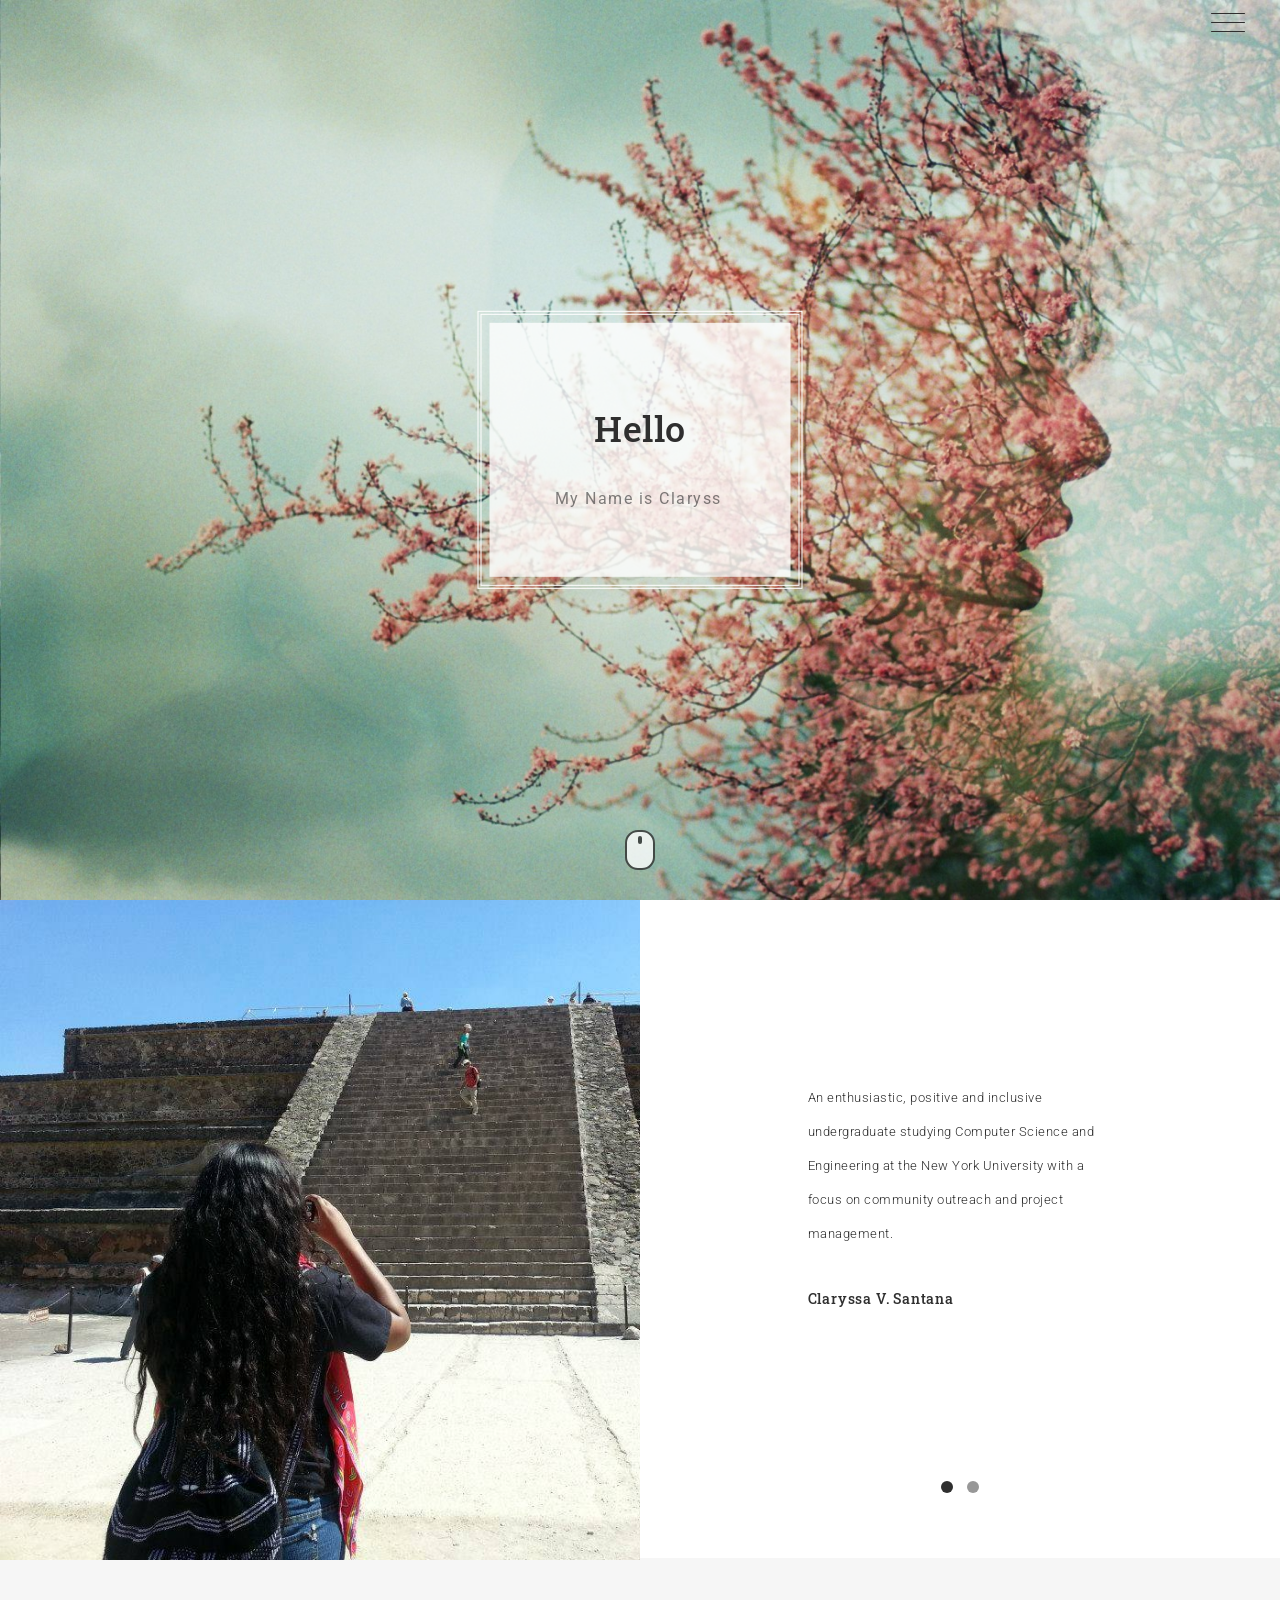
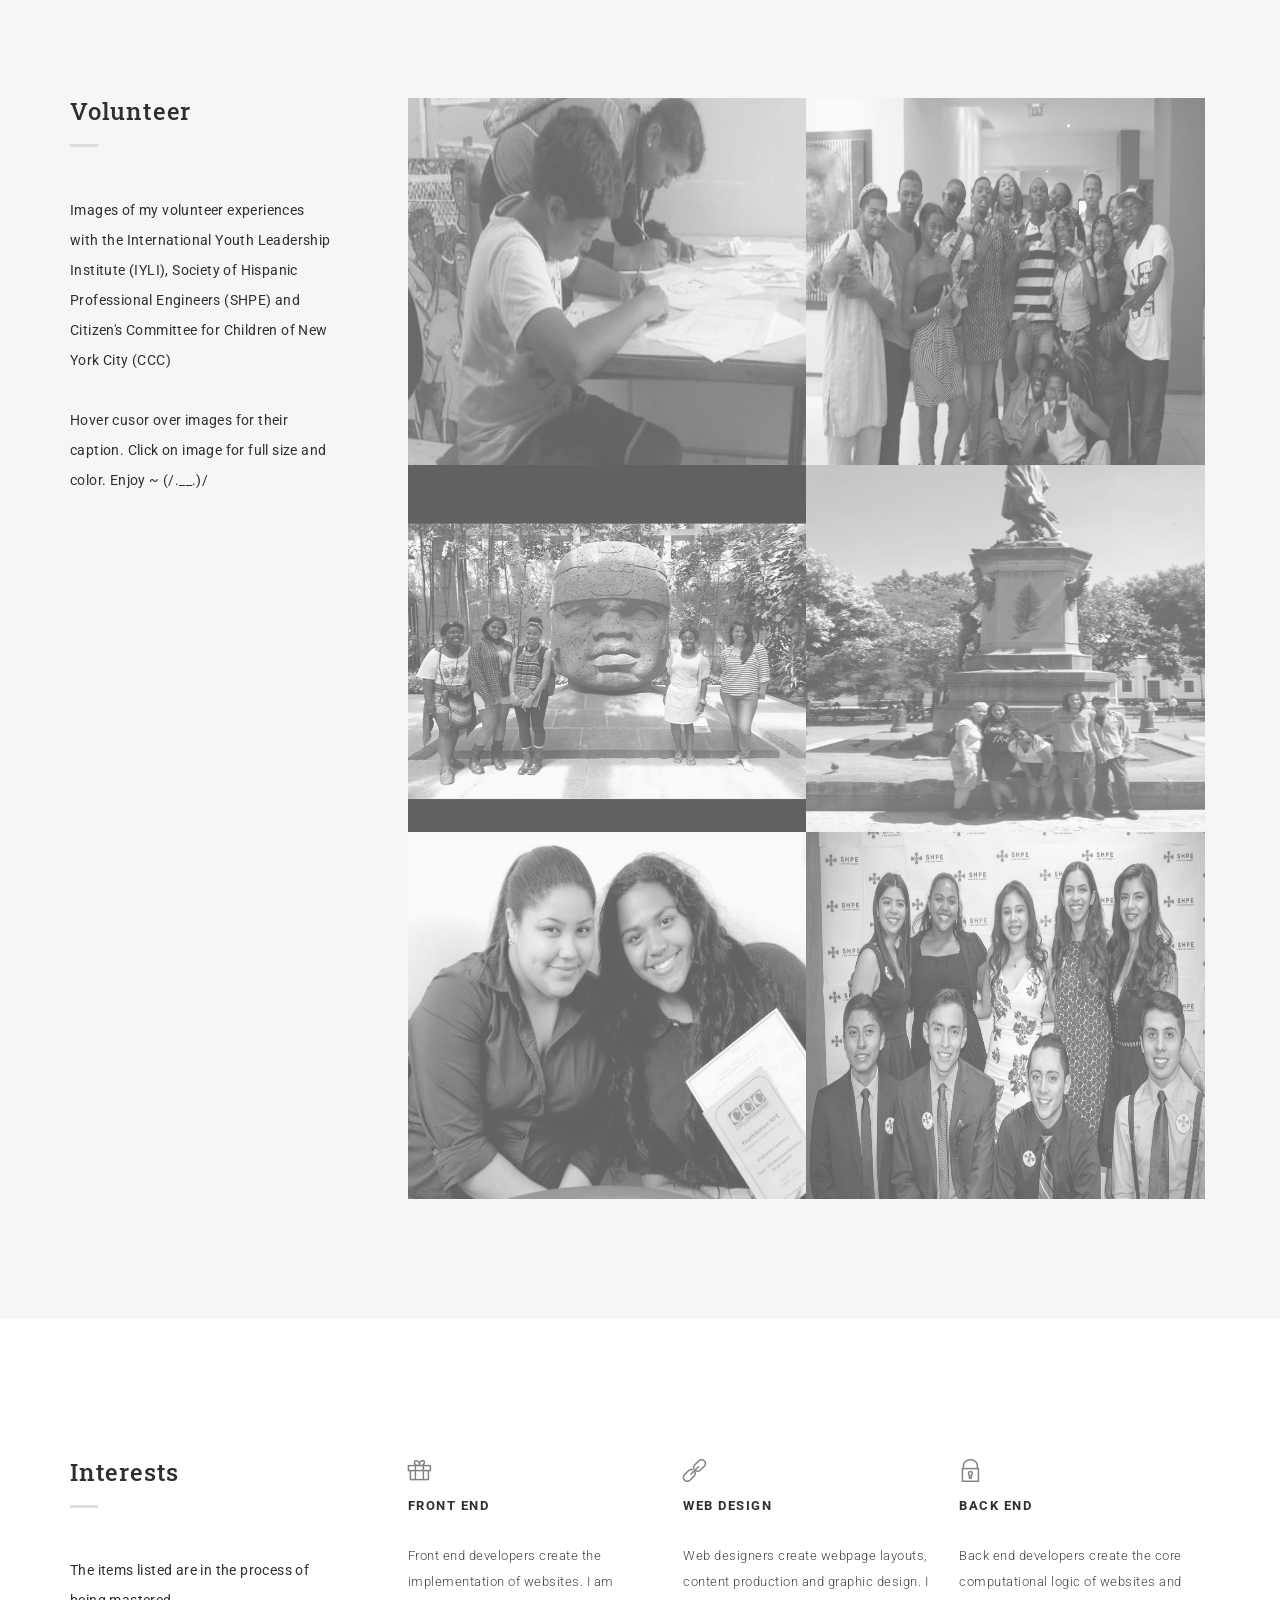
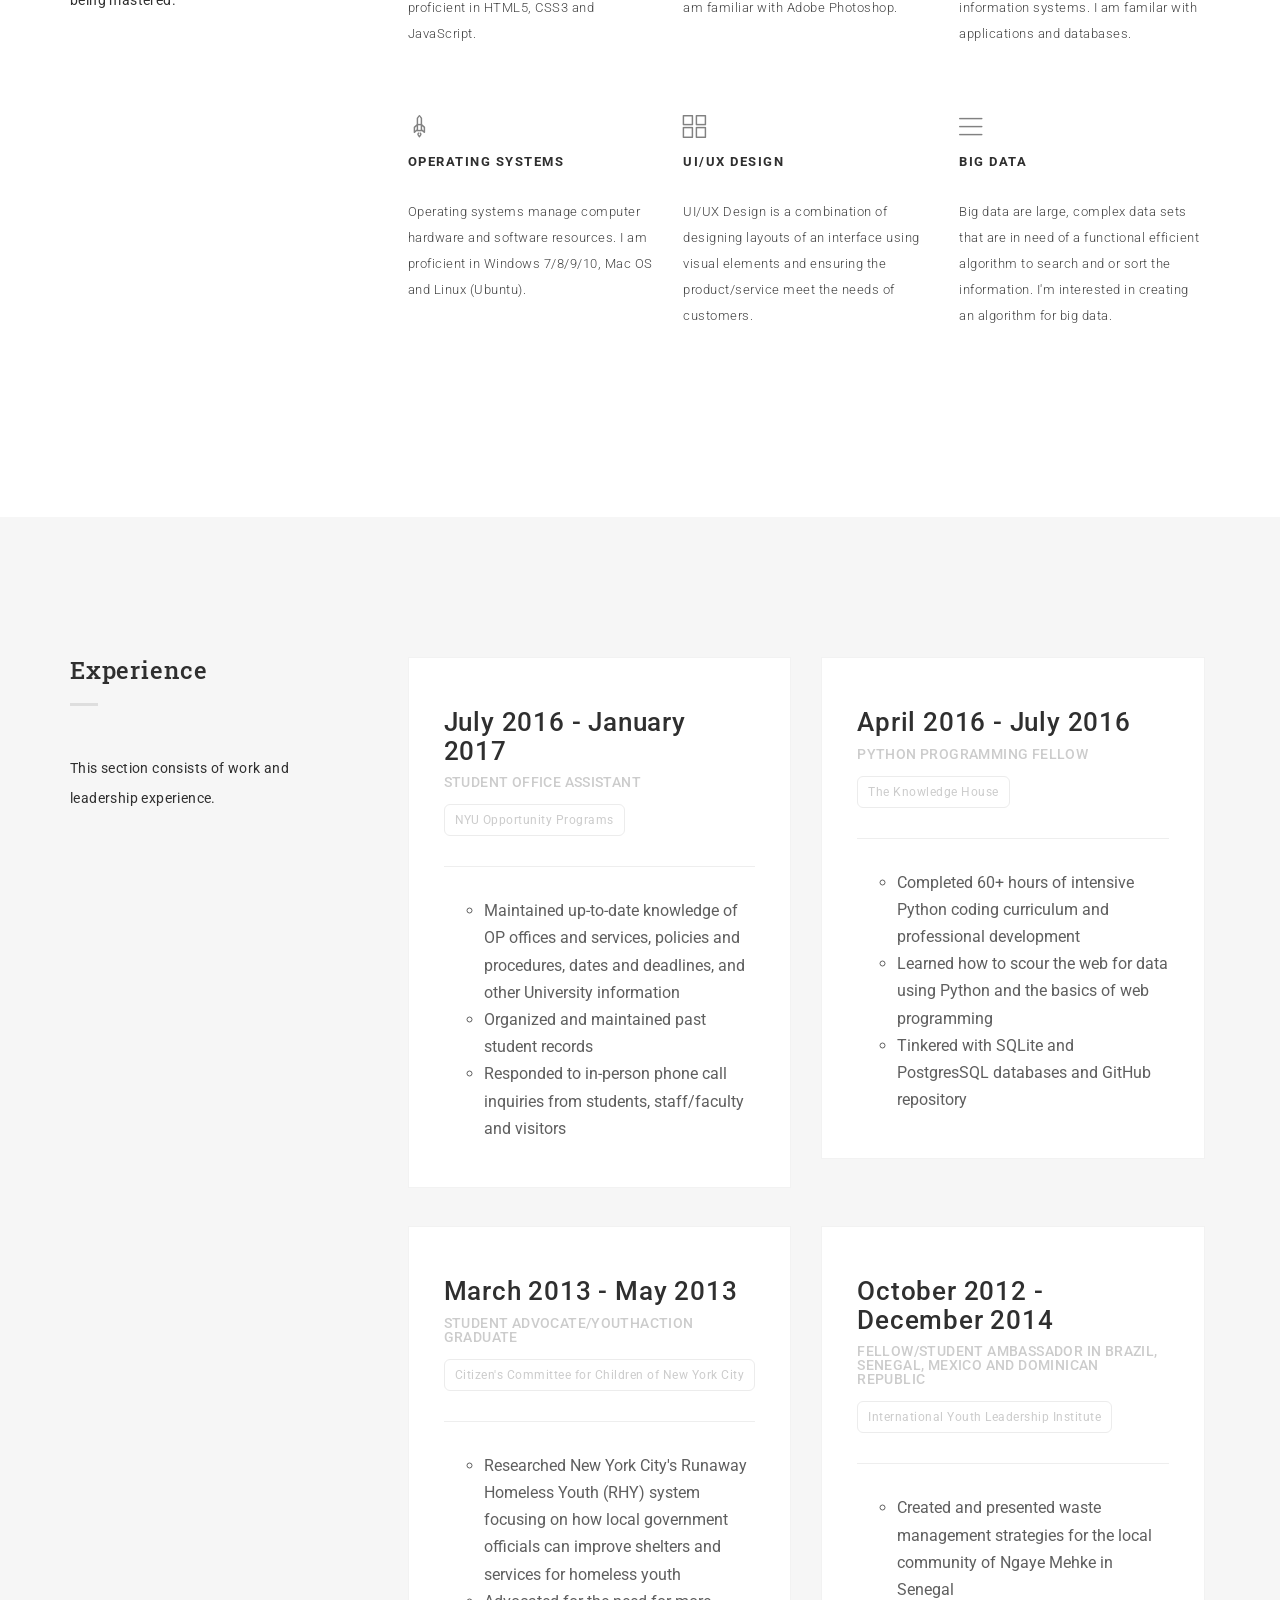
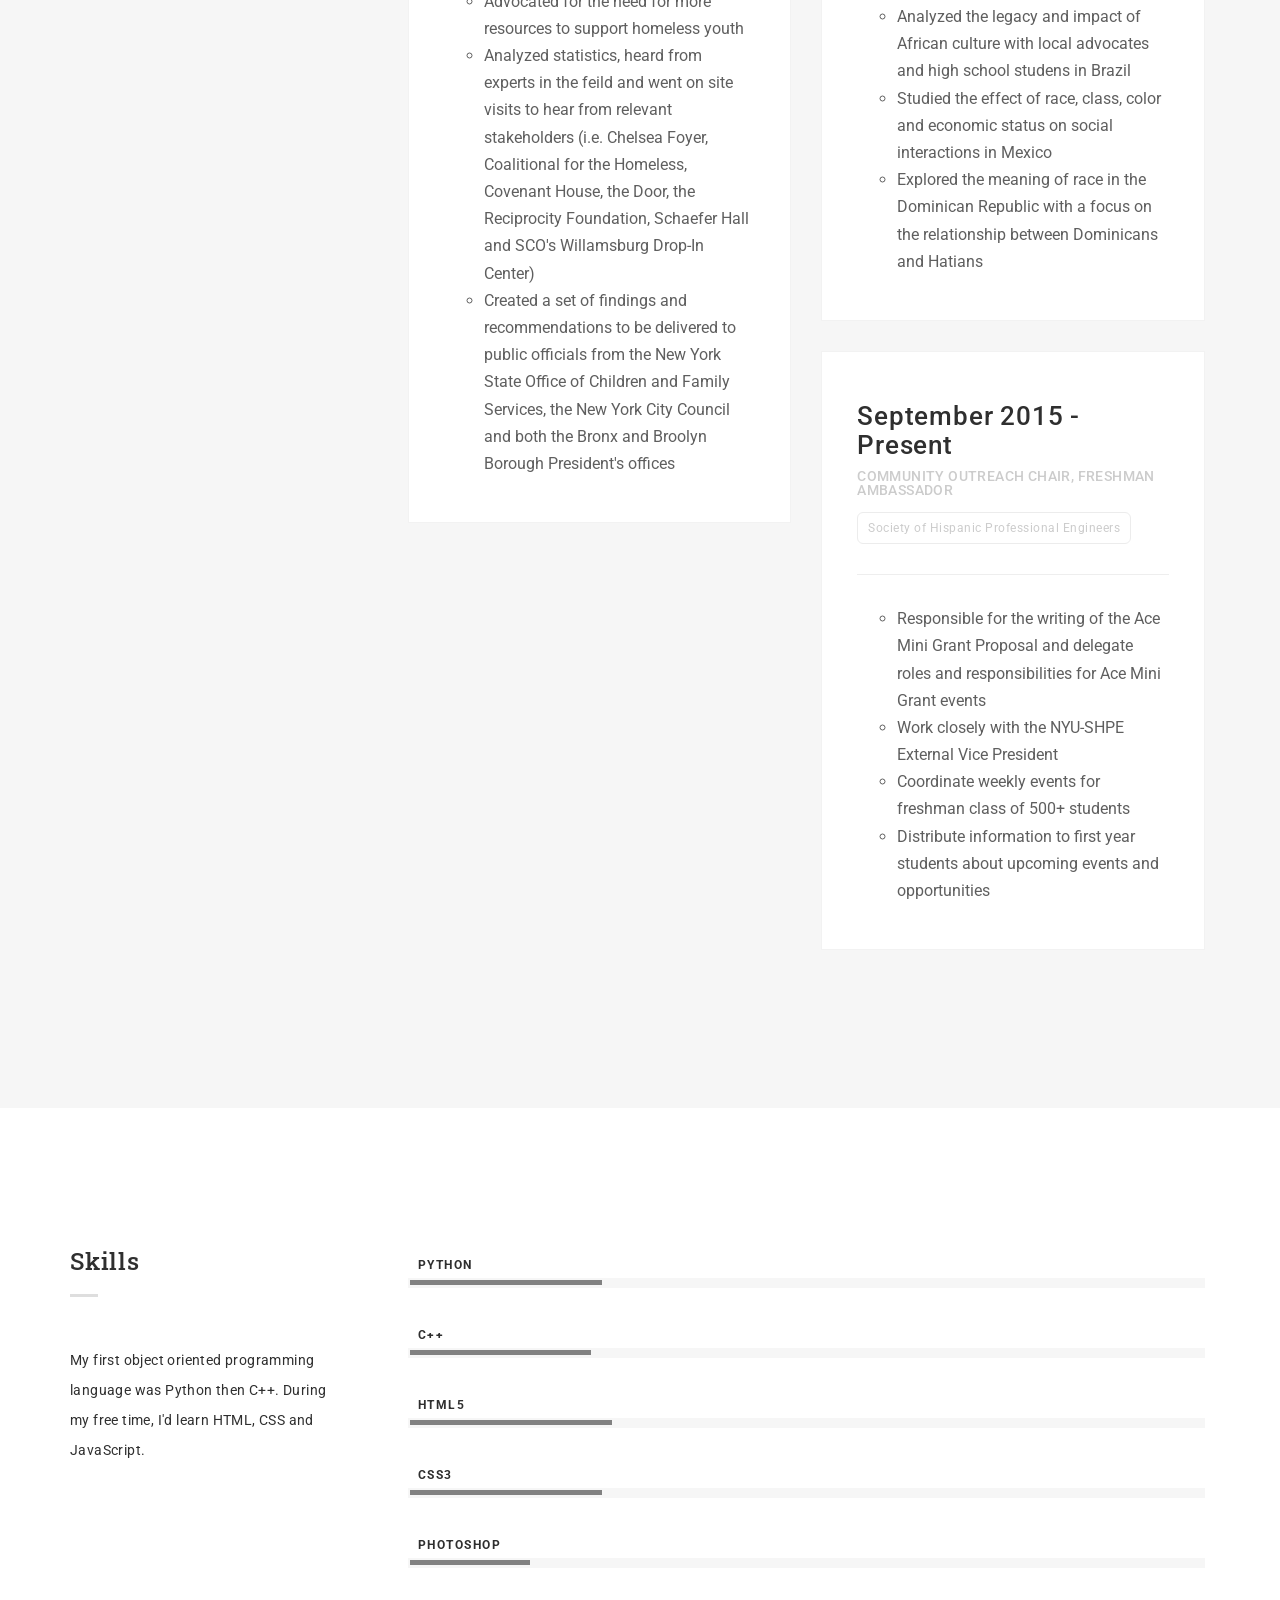
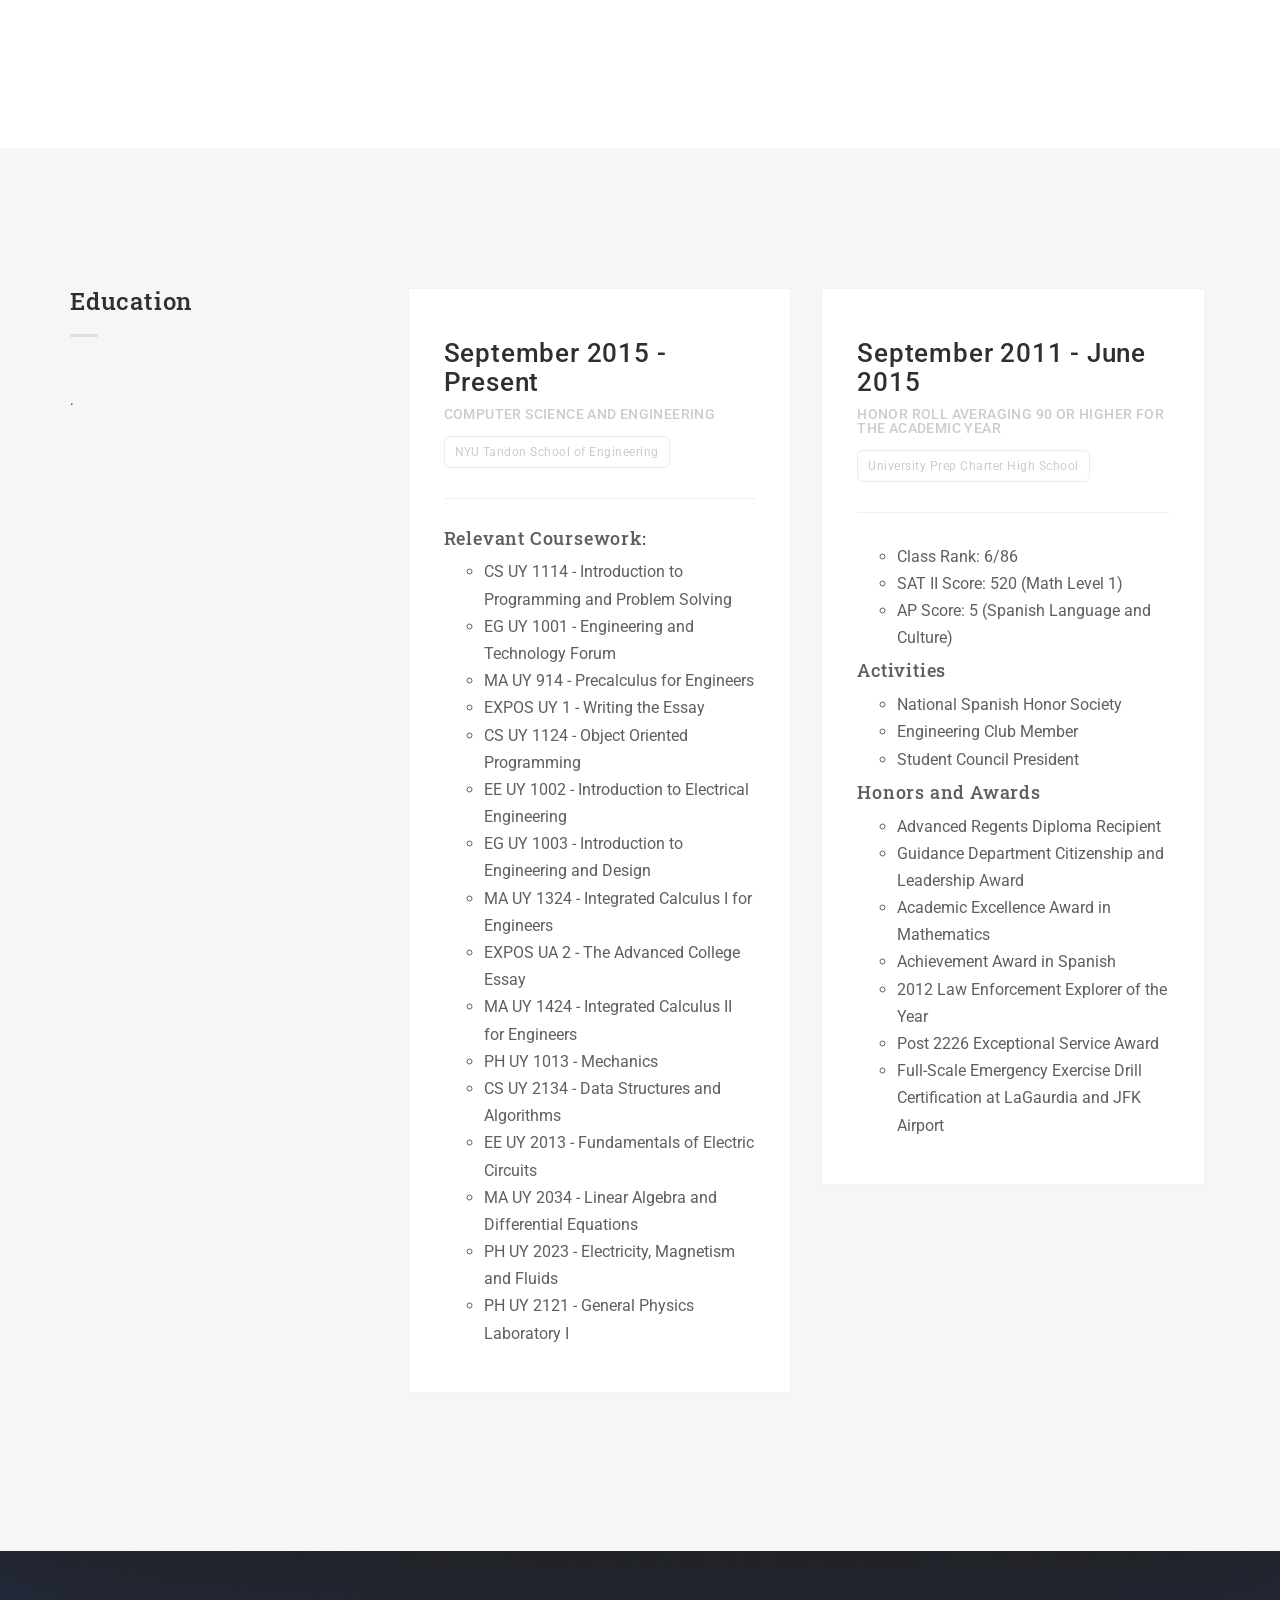
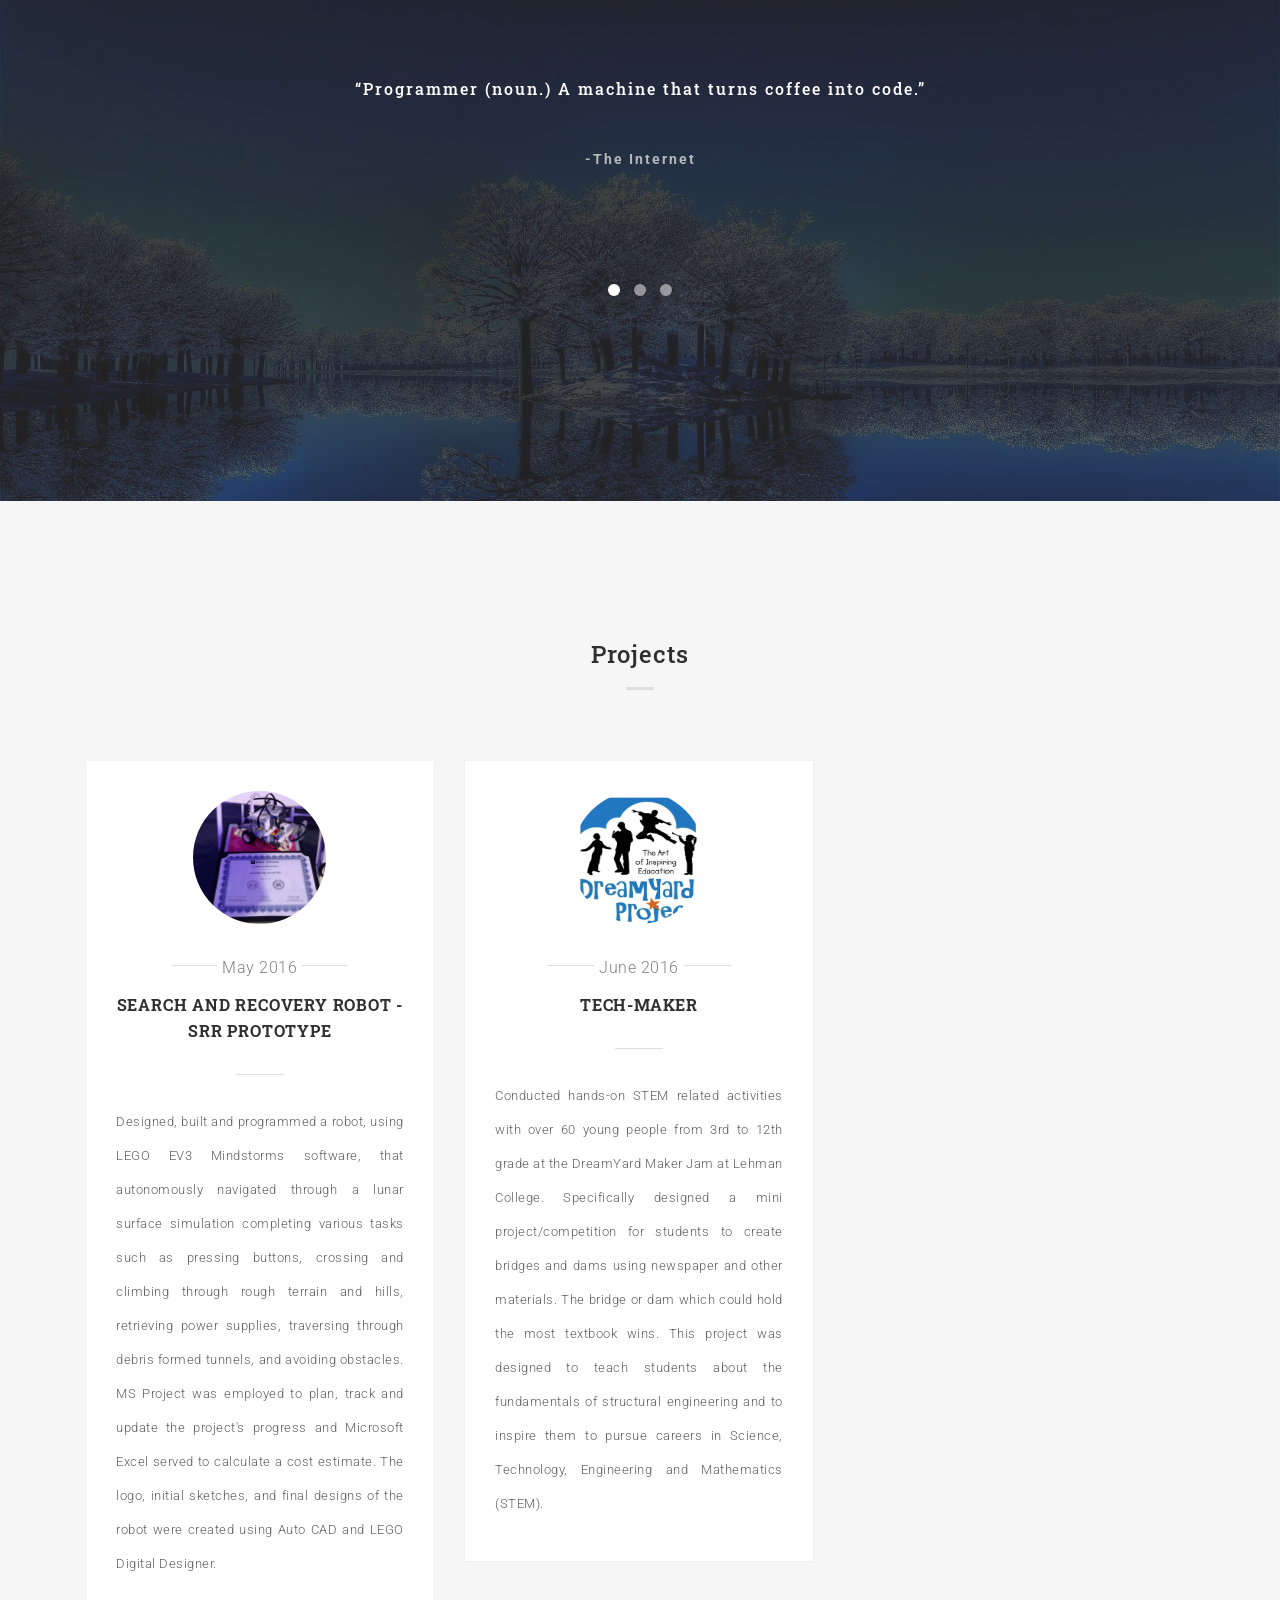
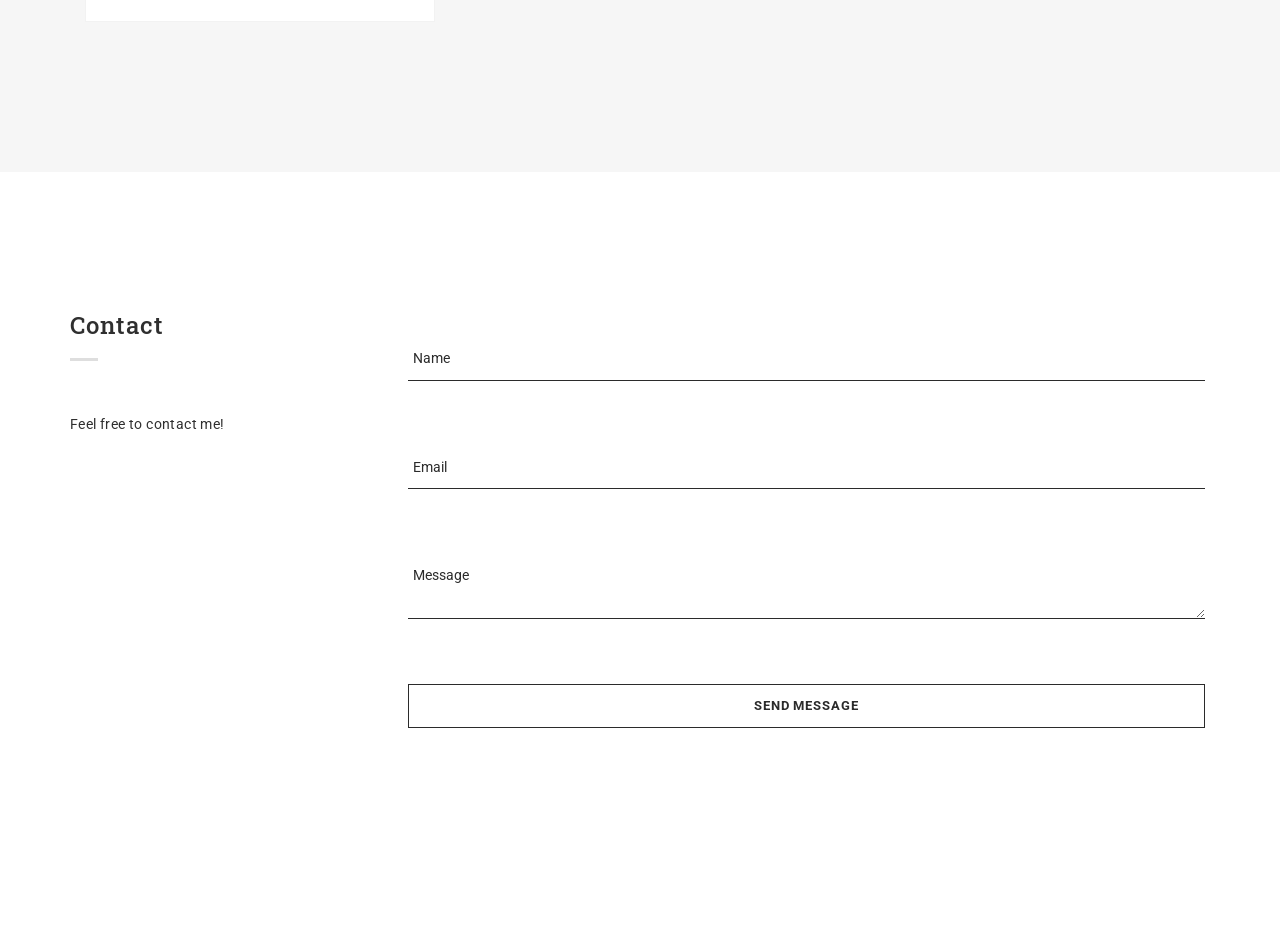
<file: index.html>
<!DOCTYPE html>
<html>
  <head>
    <meta charset="utf-8">
    <link rel="icon" type="image/png" href="images/aquarius-symbol.png">
    <title>Claryssa V. Santana</title>
    <meta content="IE=edge" http-equiv="X-UA-Compatible">
    <meta content="width=device-width, initial-scale=1" name="viewport">
    <meta content="Claryssa Santana" name="description">
    <meta content="BdgPixel" name="Claryssa">
    
    <!--Stylesheets-->
    <link href="css/bootstrap.min.css" rel="stylesheet">
    <link href="css/owl.carousel.css" rel="stylesheet">
    <link href="css/owl.theme.css" rel="stylesheet">
    <link href="css/magnific-popup.css" rel="stylesheet">
    <link href="css/style.css" rel="stylesheet">
    <link href="css/responsive.css" rel="stylesheet">
    
    <!--Google Fonts-->
    <link href="https://fonts.googleapis.com/css?family=Roboto+Slab:400,700" rel="stylesheet" type= "text/css">
    <link href="https://fonts.googleapis.com/css?family=Roboto:400,300,500,700" rel="stylesheet" type="text/css">
    
    <!--[if lt IE 9]>
       <script type="text/javascript" src="js/html5shiv.min.js"></script>
    <![endif]-->
  </head>
  
  <body>
    <div class="menu-wrap">
        <nav class="menu">
            <div class="menu-list">
                <a data-scroll="" href="#home" class="active">
                    <span>Home</span>
                </a>
                <a data-scroll="" href="#about">
                    <span>About</span>
                </a>
                <a data-scroll="" href="#volunteer">
                    <span>Volunteer</span>
                </a>
                <a data-scroll="" href="#interests">
                    <span>Interests</span>
                </a>
                <a data-scroll="" href="#experience">
                    <span>Experience</span>
                </a>
                <a data-scroll="" href="#skills">
                    <span>Skills</span>
                </a>
                <a data-scroll="" href="#education">
                    <span>Education</span>
                </a>
                <a data-scroll="" href="#projects">
                    <span>Projects</span>
                </a>
                <a data-scroll="" href="#contact">
                    <span>Contact</span>
                </a>
            </div>
        </nav>
        <button class="close-button" id="close-button">Close Menu</button>
      </div>
    <button class="menu-button" id="open-button">
        <span></span>
        <span></span>
        <span></span>
    </button>
    </div>
    <!--HEADER END-->
    
    <!--CONTENT WRAP-->
    <div class="content-wrap">
      <!--CONTENT-->
      <div class="content">
        <!--HOME-->
        <section id="home">
          <div class="container">
            <div class="row">
              <div class="wrap-hero-content">
                  <div class="hero-content">
                    <h1>Hello</h1>
                    <br>
                    <span class="typed"></span>
                  </div>
              </div>
              <div class="mouse-icon margin-20">
                <div class="scroll"></div>
              </div>
            </div>
          </div>
        </section>
        <!--HOME END-->

        <!--ABOUT-->
        <section id="about">
          <div class="col-md-6 col-xs-12 no-pad">
            <div class="bg-about"></div>
          </div>
          <div class="col-md-6 col-sm-12 col-xs-12 white-col">
            <div class="row">
              <!--OWL CAROUSEL2-->
              <div class="owl-carousel2">
                <div class="col-md-12">
                  <div class="wrap-about">
                    <div class="w-content">
                      <p class="head-about">
                      An enthusiastic, positive and inclusive undergraduate studying Computer Science and Engineering at the New York University with a focus on community outreach and project management.
                      </p>
                      
                      <h5 class="name"> Claryssa V. Santana </h5>
                    </div>
                  </div>
                </div>
              
                <div class="col-md-12 col-sm-12 col-xs-12 white-col">
                  <div class="row">
                    <div class="col-md-8 col-md-offset-2 col-sm-8 col-sm-offset-2 col-xs-12">
                      <div class="wrap-about">
                        <table class="w-content">
                          <tr>
                            <td class="title">Name </td>
                            <td class="break">:</td>
                            <td> Claryssa V. Santana</td>
                          </tr>
                          <tr>
                            <td class="title">Phone </td>
                            <td class="break">:</td>
                            <td> 347-317-8146</td>
                          </tr>
                          <tr>
                            <td class="title">Primary Email </td>
                            <td class="break">:</td>
                            <td> cs4416@nyu.edu</td>
                          </tr>
                          <tr>
                              <td class="title">Secondary Email </td>
                              <td class="break">:</td>
                              <td>claryssa.santana@gmail.com</td>
                          </tr>
                          <tr>
                            <td class="title">LinkedIn </td>
                            <td class="break">:</td>
                            <td> <a href="https://www.linkedin.com/in/claryssasantana/" target="_blank">in/claryssasantana</td>
                          </tr>
                          <tr>
                            <td class="title">GitHub </td>
                            <td class="break">:</td>
                            <td> <a href="https://github.com/claryssa" target="_blank"> claryssa </a> </td>
                          </tr>
                        </table>
                      </div>
                    </div>
                  </div>
                </div>
              </div>
              <!--OWL CAROUSEL2 END-->
            </div>
          </div>
        </section>
        <!--/.ABOUT END-->


        <!--/.VOLUNTEER-->
        <section class="grey-bg mar-tm-10" id="volunteer">
          <div class="container">
            <div class="row">
              <div class="col-md-3">
                <h3 class="title-small">
                  <span>Volunteer</span>
                </h3>
                <p class="content-detail">
                  Images of my volunteer experiences with the International Youth Leadership Institute (IYLI), Society of Hispanic Professional Engineers (SHPE) and Citizen's Committee for Children of New York City (CCC) <br> <br> Hover cusor over images for their caption. Click on image for full size and color. Enjoy ~ (/.__.)/
                </p>
              </div>
              <div class="col-md-9 content-right">
                <!--IMAGE-->
                <ul class="portfolio-image">
                  <li class="col-md-6">
                    <a href="images/brazil-sfp.jpg"><img alt="image" src="images/brazil-sfp.jpg">
                      <div class="decription-wrap">
                        <div class="image-bg">
                           <p class="desc">IYLI Brazil Summer Fellowship
                           </p>
                        </div>

                      </div>
                    </a>
                  </li>
                  <li class="col-md-6">
                    <a href="images/senegal-farewells.jpg"><img alt="image" src="images/senegal-farewells.jpg">
                      <div class="decription-wrap">
                        <div class="image-bg">
                          <p class="desc">
                            IYLI Senegal Summer Fellowship
                          </p>
                        </div>
                      </div>
                    </a>
                  </li>
                  <li class="col-md-6">
                    <a href="images/mexico-group-pic.jpg"><img alt="image" src="images/mexico-group-pic.jpg">
                      <div class="decription-wrap">
                        <div class="image-bg">
                          <p class="desc">
                            IYLI Mexico Winter Fellowship
                          </p>
                        </div>
                      </div>
                    </a>
                  </li>
                  <li class="col-md-6">
                    <a href="images/dominican-republic.jpg"><img alt="image" src="images/dominican-republic.jpg">
                      <div class="decription-wrap">
                        <div class="image-bg">
                          <p class="desc">
                            IYLI Dominican Republic Winter Fellowship
                          </p>
                        </div>
                      </div>
                    </a>
                  </li>
                  <li class="col-md-6">
                    <a href="images/ccc.jpg"><img alt="image" src="images/ccc.jpg">
                      <div class="decription-wrap">
                        <div class="image-bg">
                          <p class="desc">
                            CCC YouthAction Graduates
                          </p>  
                        </div>
                      </div>
                    </a>
                  </li>
                  <li class="col-md-6">
                    <a href="images/shpe-2016-17-eboard.jpg"><img alt="image" src="images/shpe-2016-17-eboard.jpg">
                      <div class="decription-wrap">
                        <div class="image-bg">
                          <p class="desc">
                            NYU SHPE 2017 Executive Board
                          </p>
                        </div>
                      </div>
                    </a>
                  </li>
                </ul>
                <!--/.IMAGE END-->
              </div>
            </div>
          </div>
        </section>
        <!--/.VOLUNTEER END-->

        <!--INTERESTS-->
        <section class="white-bg" id="interests">
          <div class="container">
            <div class="row">
              <div class="col-md-3">
                <h3 class="title-small">
                  <span>Interests</span>
                </h3>
                <p class="content-detail">
                    The items listed are in the process of being mastered.
                </p>
              </div>
              <div class="col-md-9 content-right">
                <div class="row">
                  <ul class="listing-item">
                    <li>
                      <div class="col-md-4 col-sm-4">
                        <h3 class="icon-use">
                          b
                        </h3>
                        <p class="head-sm">
                          FRONT END
                        </p>
                        <p class="text-grey">
                          Front end developers create the implementation of websites. I am proficient in HTML5, CSS3 and JavaScript.
                        </p>
                      </div>
                    </li>

                    <li>
                      <div class="col-md-4 col-sm-4">
                        <h3 class="icon-use">
                          h
                        </h3>
                        <p class="head-sm">
                          WEB DESIGN
                        </p>
                        <p class="text-grey">
                          Web designers create webpage layouts, content production and graphic design. I am familiar with Adobe Photoshop.
                        </p>
                      </div>
                    </li>

                    <li>
                      <div class="col-md-4 col-sm-4">
                        <h3 class="icon-use">
                          n
                        </h3>
                        <p class="head-sm">
                          BACK END
                        </p>
                        <p class="text-grey">
                          Back end developers create the core computational logic of websites and information systems. I am familar with applications and databases.
                        </p>
                      </div>
                    </li>
                  </ul>

                  <ul class="listing-item">
                    <li>
                      <div class="col-md-4 col-sm-4">
                        <p class="icon-use">
                        m
                        </p>
                        <p class="head-sm">
                          OPERATING SYSTEMS
                        </p>
                        <p class="text-grey">
                          Operating systems manage computer hardware and software resources. I am proficient in Windows 7/8/9/10, Mac OS and Linux (Ubuntu).
                        </p>
                      </div>
                    </li>

                    <li>
                      <div class="col-md-4 col-sm-4">
                        <h3 class="icon-use">
                          d
                        </h3>
                        <p class="head-sm">
                          UI/UX DESIGN
                        </p>
                        <p class="text-grey">
                          UI/UX Design is a combination of designing layouts of an interface using visual elements and ensuring the product/service meet the needs of customers.
                        </p>
                      </div>
                    </li>

                    <li>
                      <div class="col-md-4 col-sm-4">
                        <h3 class="icon-use">
                          e
                        </h3>
                        <p class="head-sm">
                          BIG DATA
                        </p>
                        <p class="text-grey">
                          Big data are large, complex data sets that are in need of a functional efficient algorithm to search and or sort the information. I'm interested in creating an algorithm for big data.
                        </p>
                      </div>
                    </li>
                  </ul>

                </div>
              </div>
            </div>
          </div>
        </section>
        <!--/.INTERESTS END-->

        <!--EXPERIENCE-->
        <section class="grey-bg" id="experience">
          <div class="container">
            <div class="row">
              <div class="col-md-3">
                <h3 class="title-small">
                  <span>Experience</span>
                </h3>
                <p class="content-detail">
                  This section consists of work and leadership experience.
                </p>
              </div>
              <div class="col-md-9 content-right">
                <div class="row">
                  <ul class="listing-item">
                    <li>
                      <div class="col-md-6 col-sm-6">
                        <div class="wrap-card">
                          <div class="card">
                            <h2 class="year">
                              July 2016 - January 2017
                            </h2>
                            <p class="job">
                              Student Office Assistant
                            </p>
                            <p class="company">
                              NYU Opportunity Programs
                            </p>
                            <hr>
                            <div class="text-detail">
                              <ul>
                                  <li>Maintained up-to-date knowledge of OP offices and services, policies and procedures, dates and deadlines, and other University information</li>
                                  <li>Organized and maintained past student records</li>
                                  <li>Responded to in-person phone call inquiries from students, staff/faculty and visitors</li>
                              </ul>
                            </div>
                          </div>
                        </div>
                      </div>
                    </li>

                    <li>
                      <div class="col-md-6 col-sm-6">
                        <div class="wrap-card">
                          <div class="card">
                            <h2 class="year">
                              April 2016 - July 2016
                            </h2>
                            <p class="job">
                              Python Programming Fellow
                            </p>
                            <p class="company">
                              The Knowledge House
                            </p>
                            <hr>
                            <div class="text-detail">
                                <ul>
                                    <li>Completed 60+ hours of intensive Python coding curriculum and professional development</li>
                                    <li>Learned how to scour the web for data using Python and the basics of web programming</li>
                                    <li>Tinkered with SQLite and PostgresSQL databases and GitHub repository</li>
                                </ul>
                            </div>
                          </div>
                        </div>
                      </div>
                    </li>
                  </ul>
                  
                  <ul class="listing-item">
                    
                    <li>
                        <div class="col-md-6 col-sm-6">
                            <div class="wrap-card">
                                <div class="card">
                                    <h2 class="year">
                                        March 2013 - May 2013
                                    </h2>
                                    <p class="job">
                                    Student Advocate/YouthAction Graduate
                                    </p>
                                    <p class="company">
                                    Citizen's Committee for Children of New York City
                                    </p>
                                    <hr>
                                    <div class="text-detail">
                                        <ul>
                                            <li>Researched New York City's Runaway Homeless Youth (RHY) system focusing on how local government officials can improve shelters and services for homeless youth</li>
                                            <li>Advocated for the need for more resources to support homeless youth</li>
                                            <li>Analyzed statistics, heard from experts in the feild and went on site visits to hear from relevant stakeholders (i.e. Chelsea Foyer, Coalitional for the Homeless, Covenant House, the Door, the Reciprocity Foundation, Schaefer Hall and SCO's Willamsburg Drop-In Center)</li>
                                            <li>Created a set of findings and recommendations to be delivered to public officials from the New York State Office of Children and Family Services, the New York City Council and both the Bronx and Broolyn Borough President's offices</li>
                                        </ul>
                                    </div>
                                </div>
                            </div>
                        </div>
                    </li>

                    <li>
                      <div class="col-md-6 col-sm-6">
                        <div class="wrap-card">
                          <div class="card">
                            <h2 class="year">
                              October 2012 - December 2014
                            </h2>
                            <p class="job">
                              Fellow/Student Ambassador in Brazil, Senegal, Mexico and Dominican Republic
                            </p>
                            <p class="company">
                              International Youth Leadership Institute
                            </p>
                            <hr>
                            <div class="text-detail">
                                <ul>
                                    <li>Created and presented waste management strategies for the local community of Ngaye Mehke in Senegal</li>
                                    <li>Analyzed the legacy and impact of African culture with local advocates and high school studens in Brazil</li>
                                    <li>Studied the effect of race, class, color and economic status on social interactions in Mexico</li>
                                    <li>Explored the meaning of race in the Dominican Republic with a focus on the relationship between Dominicans and Hatians</li>
                                </ul>
                            </div>
                          </div>
                        </div>
                      </div>
                    </li>
                    <li>
                        <div class="col-md-6 col-sm-6">
                            <div class="wrap-card">
                                <div class="card">
                                    <h2 class="year">
                                        September 2015 - Present
                                    </h2>
                                    <p class="job">
                                    Community Outreach Chair, Freshman Ambassador
                                    </p>
                                    <p class="company">
                                    Society of Hispanic Professional Engineers
                                    </p>
                                    <hr>
                                    <div class="text-detail">
                                        <ul>
                                            <li>Responsible for the writing of the Ace Mini Grant Proposal and delegate roles and responsibilities for Ace Mini Grant events</li>
                                            <li>Work closely with the NYU-SHPE External Vice President</li>
                                            <li>Coordinate weekly events for freshman class of 500+ students</li>
                                            <li>Distribute information to first year students about upcoming events and opportunities</li>
                                        </ul>
                                    </div>
                                </div>
                            </div>
                        </div>
                    </li>

                  </ul>

                </div>
              </div>
            </div>
          </div>
        </section>
        <!--/.EMPLOYEMENT END-->

        <!--SKILLS-->
        <section class="white-bg" id="skills">
          <div class="container">
            <div class="row">
              <div class="col-md-3">
                <h3 class="title-small">
                  <span>Skills</span>
                </h3>
                <p class="content-detail">
                My first object oriented programming language was Python then C++. During my free time, I'd learn HTML, CSS and JavaScript.
                </p>
              </div>
              <div class="col-md-9 content-right">
                <!--SKILLST-->
                <div class="skillst">
                  <div class="skillbar" data-percent="90%">
                    <div class="title head-sm">
                      Python
                    </div>
                    <div class="count-bar">
                      <div class="count"></div>
                    </div>
                  </div>
                  <div class="skillbar" data-percent="85%">
                    <div class="title head-sm">
                      C++
                    </div>
                    <div class="count-bar">
                      <div class="count"></div>
                    </div>
                  </div>
                  <div class="skillbar" data-percent="95%">
                    <div class="title head-sm">
                      HTML5
                    </div>
                    <div class="count-bar">
                      <div class="count"></div>
                    </div>
                  </div>
                  <div class="skillbar" data-percent="90%">
                    <div class="title head-sm">
                      CSS3
                    </div>
                    <div class="count-bar">
                      <div class="count"></div>
                    </div>
                  </div>
                  <div class="skillbar" data-percent="70%">
                    <div class="title head-sm">
                      Photoshop
                    </div>
                    <div class="count-bar">
                      <div class="count"></div>
                    </div>
                  </div>
                </div>
                <!--/.SKILLST END-->
              </div>
            </div>
          </div>
        </section>
        <!--/.SKILLS END-->

        <!--EDUCATION-->
        <section class="grey-bg" id="education">
          <div class="container">
            <div class="row">
              <div class="col-md-3">
                <h3 class="title-small">
                  <span>Education</span>
                </h3>
                <p class="content-detail">
                .
                </p>
              </div>
              <div class="col-md-9 content-right">
                <div class="row">
                  <ul class="listing-item">
                    <li>
                      <div class="col-md-6 col-sm-6">
                        <div class="wrap-card">
                          <div class="card">
                            <h2 class="year">
                              September 2015 - Present
                            </h2>
                            <p class="job">
                              Computer Science and Engineering
                            </p>
                            <p class="company">
                              NYU Tandon School of Engineering
                            </p>
                            <hr>
                            <div class="text-detail">
                              <h4>Relevant Coursework:</h4>
                              <ul>
                                  <li>CS UY 1114 - Introduction to Programming and Problem Solving</li>
                                  <li>EG UY 1001 - Engineering and Technology Forum</li>
                                  <li>MA UY 914 - Precalculus for Engineers</li>
                                  <li>EXPOS UY 1 - Writing the Essay</li>
                                  <li>CS UY 1124 - Object Oriented Programming</li>
                                  <li>EE UY 1002 - Introduction to Electrical Engineering</li>
                                  <li>EG UY 1003 - Introduction to Engineering and Design</li>
                                  <li>MA UY 1324 - Integrated Calculus I for Engineers</li>
                                  <li>EXPOS UA 2 - The Advanced College Essay</li>
                                  <li>MA UY 1424 - Integrated Calculus II for Engineers</li>
                                  <li>PH UY 1013 - Mechanics</li>
                                  <li>CS UY 2134 - Data Structures and Algorithms</li>
                                  <li>EE UY 2013 - Fundamentals of Electric Circuits</li>
                                  <li>MA UY 2034 - Linear Algebra and Differential Equations</li>
                                  <li>PH UY 2023 - Electricity, Magnetism and Fluids</li>
                                  <li>PH UY 2121 - General Physics Laboratory I</li>
                              </ul>
                            </div>
                          </div>
                        </div>
                      </div>
                    </li>

                    <li>
                      <div class="col-md-6 col-sm-6">
                        <div class="wrap-card">
                          <div class="card">
                            <h2 class="year">
                              September 2011 - June 2015
                            </h2>
                            <p class="job">
                              Honor Roll Averaging 90 or higher for the Academic Year
                            </p>
                            <p class="company">
                              University Prep Charter High School
                            </p>
                            <hr>
                            <div class="text-detail">
                                <ul>
                                    <li>Class Rank: 6/86</li>
                                    <li>SAT II Score: 520 (Math Level 1)</li>
                                    <li>AP Score: 5 (Spanish Language and Culture)</li>
                                </ul>
                                <h4>Activities</h4>
                                <ul>
                                    <li>National Spanish Honor Society</li>
                                    <li>Engineering Club Member</li>
                                    <li>Student Council President</li>
                                </ul>
                                <h4>Honors and Awards</h4>
                                <ul>
                                    <li>Advanced Regents Diploma Recipient</li>
                                    <li>Guidance Department Citizenship and Leadership Award</li>
                                    <li>Academic Excellence Award in Mathematics</li>
                                    <li>Achievement Award in Spanish</li>
                                    <li>2012 Law Enforcement Explorer of the Year</li>
                                    <li>Post 2226 Exceptional Service Award</li>
                                    <li>Full-Scale Emergency Exercise Drill Certification at LaGaurdia and JFK Airport</li>
                                </ul>
                            </div>
                          </div>
                        </div>
                      </div>
                    </li>
                  </ul>
                </div>
              </div>
            </div>
          </div>
        </section>
        <!--/.EDUCATION END-->

        <!--JOKES-->
        <section id="testimonial">
          <div class="container">
            <div class="row wrap-testimonial">
              <div class="col-md-10 col-md-offset-1">
                <div class="owl-carousel">
                  <div class="list-testimonial">
                    <div class="content-testimonial">
                      <h3 class="testi">
                        “Programmer (noun.)
                        A machine that turns coffee into code.”
                      </h3>
                      <p class="people">
                        -The Internet
                      </p>
                    </div>
                  </div>
                  <div class="list-testimonial">
                    <div class="content-testimonial">
                      <h3 class="testi">
                        “99 little bugs in the code,
                        99 bugs in the code,
                        1 bug fixed...compile again
                        100 little bugs in the code.”
                      </h3>
                      <p class="people">
                        -The Internet
                      </p>
                    </div>
                  </div>
                  <div class="list-testimonial">
                    <div class="content-testimonial">
                      <h3 class="testi">
                        “What do you call it when a programmer throws up at IHOP? A stack overflow!”
                      </h3>
                      <p class="people">
                        -Again, The Internet
                      </p>
                    </div>
                  </div>
                </div>
              </div>
            </div>
          </div>
          <div class="mask-testimonial"></div>
        </section>
        <!--/.JOKES END-->

        <!--PROJECTS-->
        <section class="grey-bg" id="projects">
          <div class="container">
            <div class="row">
              <div class="col-md-12">
                <h3 class="title-small-center text-center">
                  <span>Projects</span>
                </h3>
                <div class="row">
                </div>
                <!--GRID BLOG-->
                <div class="grid">
                  <div class="grid-item">
                    <div class="wrap-article">
                      <img alt="blog-1" class="img-circle text-center" src="images/nick-russo-award.jpg">
                      <p class="subtitle fancy">
                        <span>May 2016</span>
                      </p>
                      <a href="#">
                        <h3 class="title">
                          <a href="https://www.youtube.com/watch?v=ks0POoT09lE" target="_blank">Search and Recovery Robot - SRR Prototype</a>
                        </h3>
                      </a>
                      <p class="content-blog">
                      Designed, built and programmed a robot, using LEGO EV3 Mindstorms software, that autonomously navigated through a lunar surface simulation completing various tasks such as pressing buttons, crossing and climbing through rough terrain and hills, retrieving power supplies, traversing through debris formed tunnels, and avoiding obstacles.
                      MS Project was employed to plan, track and update the project's progress and Microsoft Excel served to calculate a cost estimate.
                      The logo, initial sketches, and final designs of the robot were created using Auto CAD and LEGO Digital Designer.
                      </p>
                    </div>
                  </div>

                  <div class="grid-item">
                    <div class="wrap-article">
                     <img alt="blog-4" class="img-circle text-center" src="images/DreamYardLOGO.jpg">
                     <p class="subtitle fancy">
                        <span>June 2016</span>
                      </p>
                      <a href="#">
                        <h3 class="title">
                          Tech-Maker
                        </h3>
                      </a>
                      <p class="content-blog">
                        Conducted hands-on STEM related activities with over 60 young people from 3rd to 12th grade at the DreamYard Maker Jam at Lehman College. Specifically designed a mini project/competition for students to create bridges and dams using newspaper and other materials. The bridge or dam which could hold the most textbook wins. This project was designed to teach students about the fundamentals of structural engineering and to inspire them to pursue careers in Science, Technology, Engineering and Mathematics (STEM).
                      </p>
                    </div>
                  </div>
                </div>
                <!--/.GRID BLOG END-->
              </div>
            </div>
          </div>
        </section>
        <!--/.BLOG END-->

        <!--CONTACT-->
        <section id="contact" class="white-bg">
          <div class="container">
            <div class="row">
              <div class="col-md-3">
                <h3 class="title-small">
                  <span>Contact</span>
                </h3>
                <p class="content-detail">
                  Feel free to contact me!
                </p>

              </div>
              <div class="col-md-9 content-right">
                <form>
                  <div class="group">
                    <input required="" type="text"><span class="highlight"></span><span class="bar"></span><label>Name</label>
                  </div>
                  <div class="group">
                    <input required="" type="email"><span class="highlight"></span><span class="bar"></span><label>Email</label>
                  </div>
                  <div class="group">
                    <textarea required=""></textarea><span class="highlight"></span><span class="bar"></span><label>Message</label>
                  </div>
                  <input id="sendMessage" name="sendMessage" type="submit" value="Send Message">
                </form>
              </div>
            </div>
          </div>
        </section>
        <!--/.CONTACT END-->
        
    
      <!--/.CONTENT END-->
      </div>
    <!--/.CONTENT-WRAP END-->
    </div>
    

    <script src="js/jquery-1.9.1.min.js" type="text/javascript"></script>
    <script src="js/jquery.appear.js" type="text/javascript"></script>
    <script src="js/bootstrap.min.js" type="text/javascript"></script>
    <script src="js/classie.js" type="text/javascript"></script>
    <script src="js/owl.carousel.min.js" type="text/javascript"></script>
    <script src="js/jquery.magnific-popup.min.js" type="text/javascript"></script>
    <script src="js/masonry.pkgd.min.js" type="text/javascript"></script>
    <script src="js/masonry.js" type="text/javascript"></script>
    <script src="js/smooth-scroll.min.js" type="text/javascript"></script>
    <script src="js/typed.js" type="text/javascript"></script>
    <script src="js/main.js" type="text/javascript"></script>
  </body>
</html>
</file>
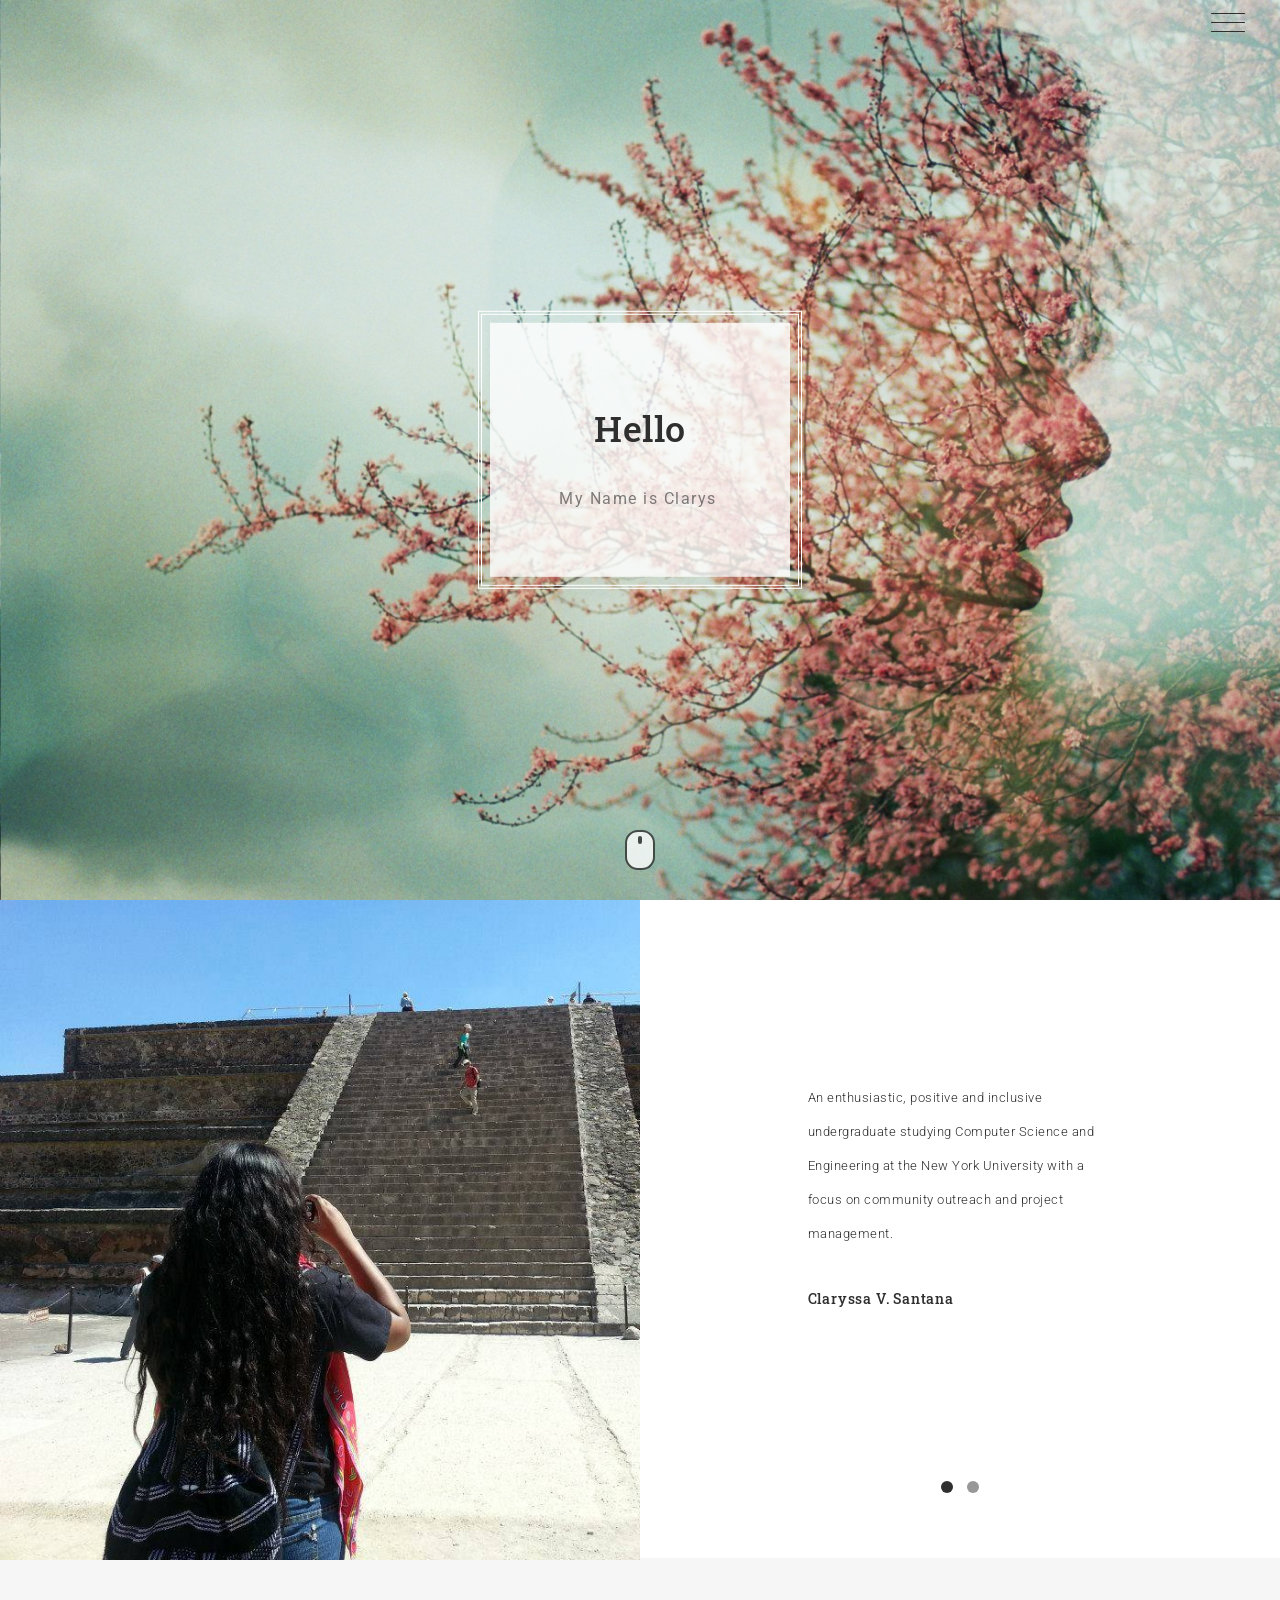
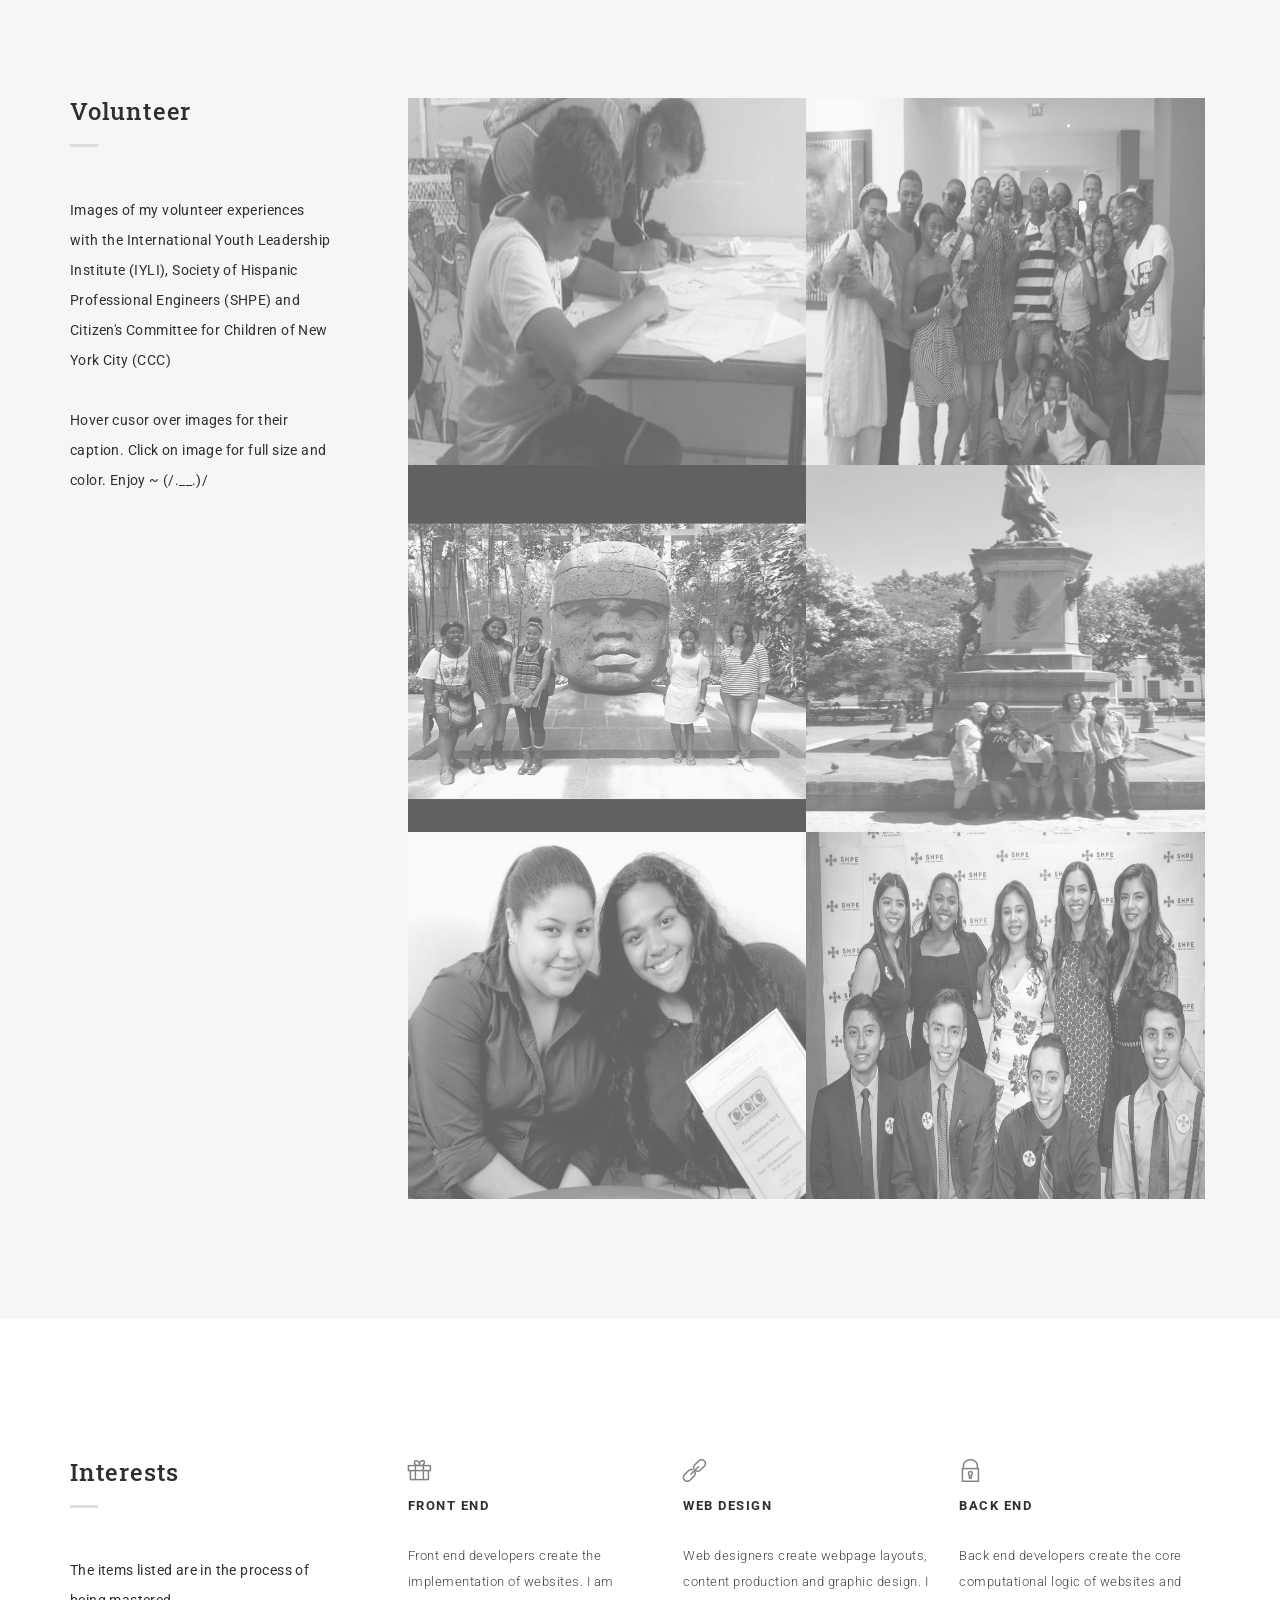
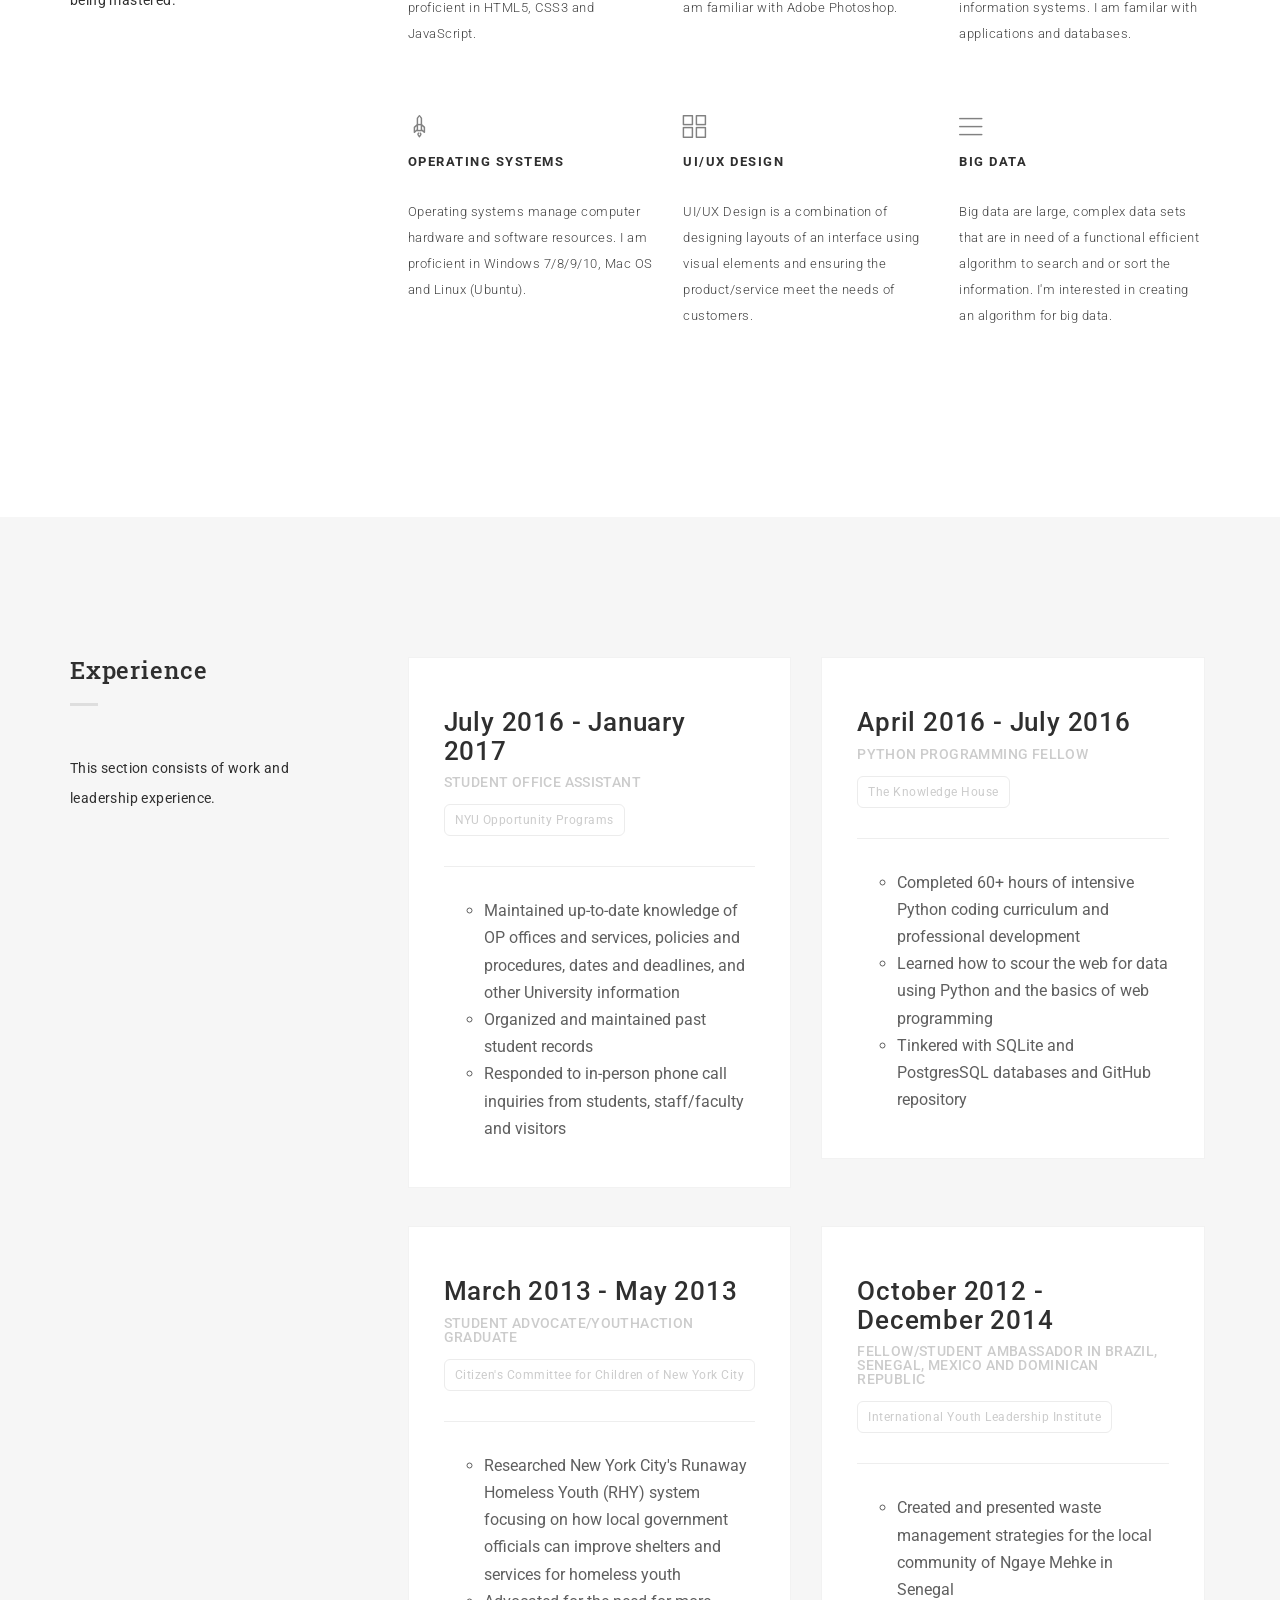
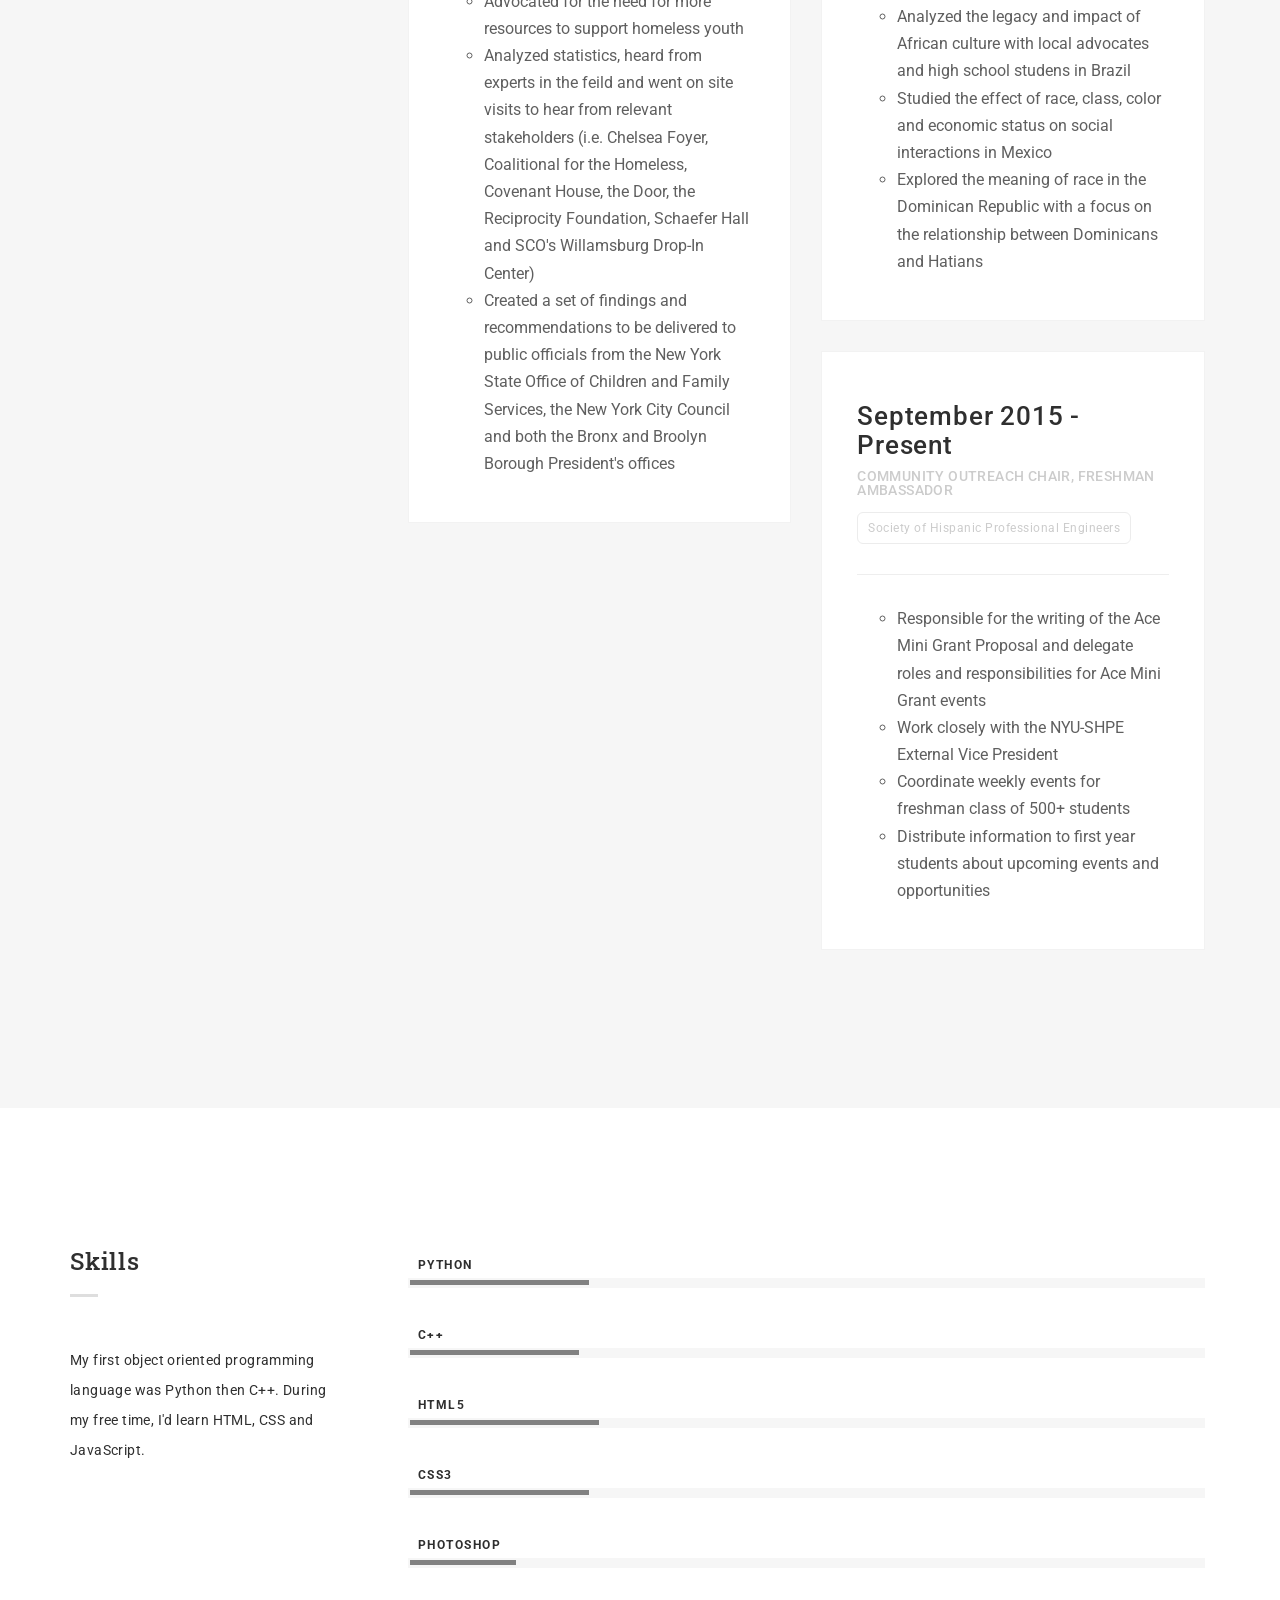
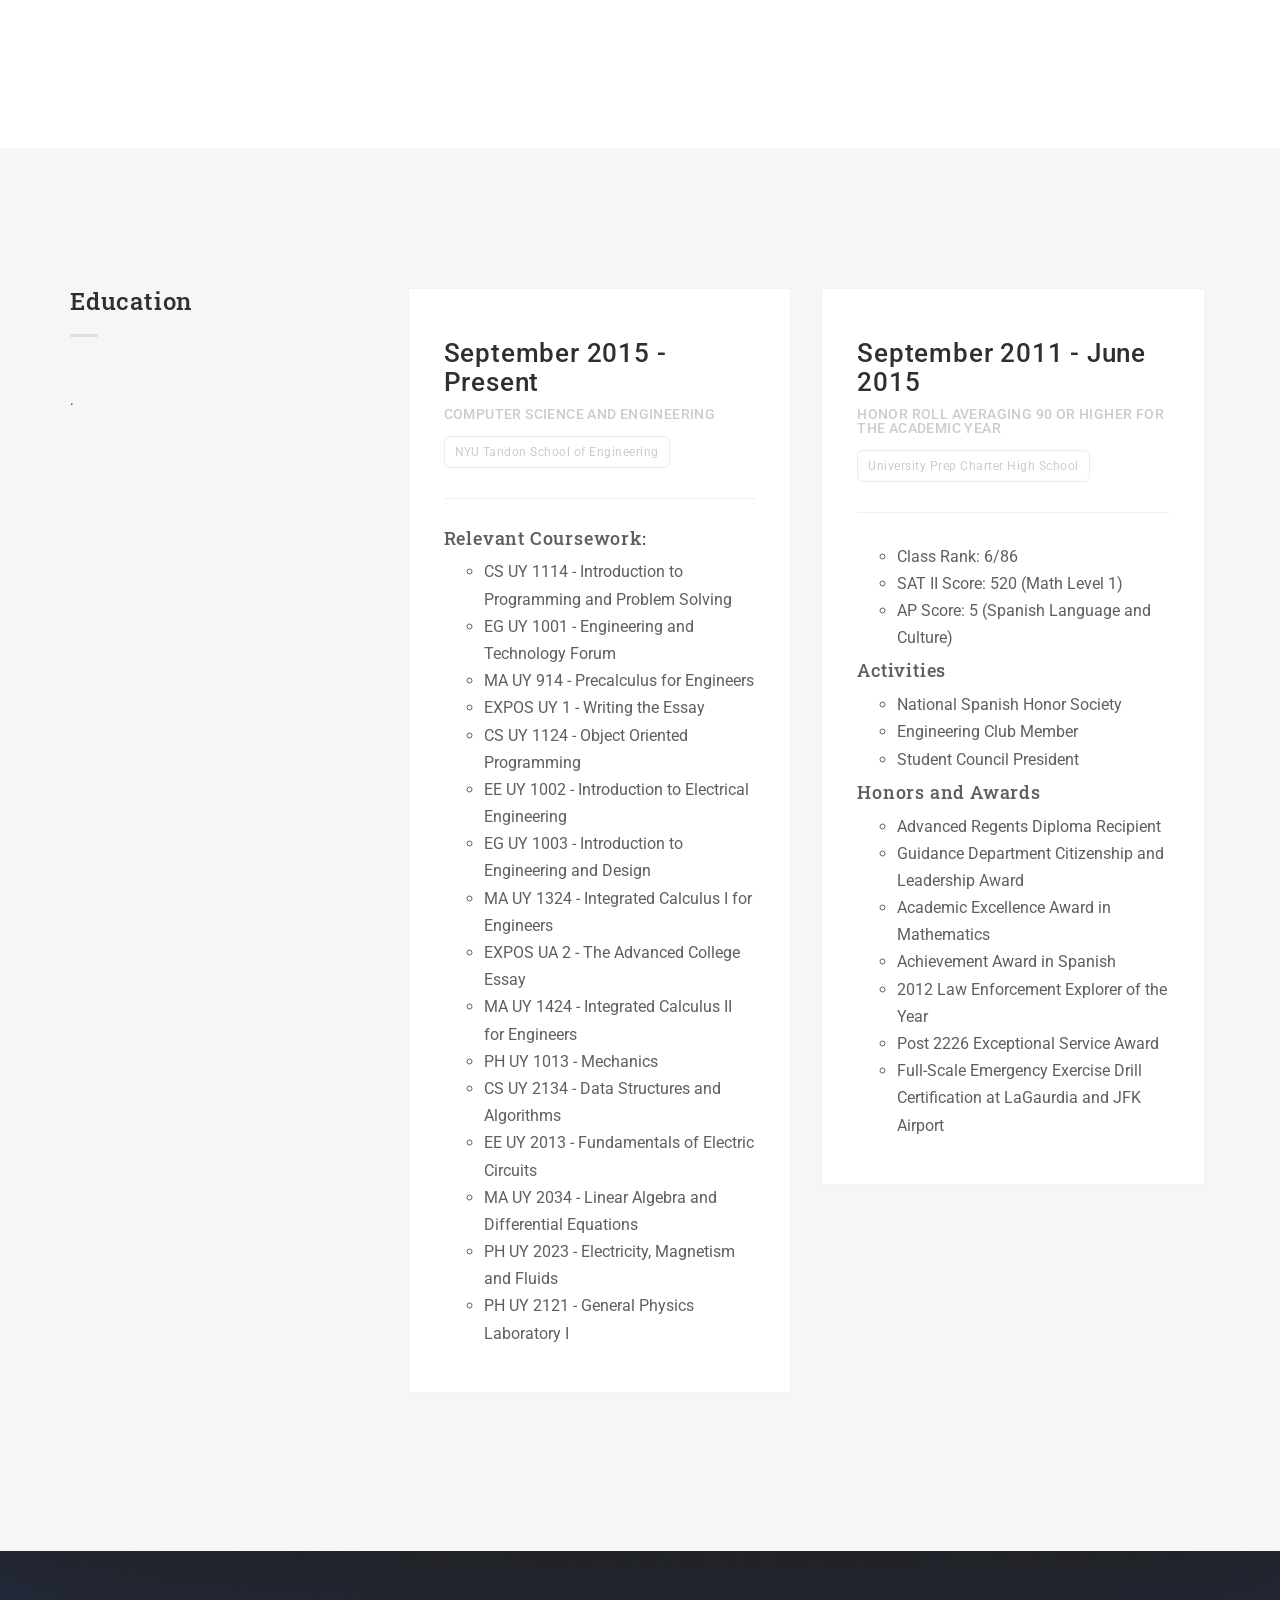
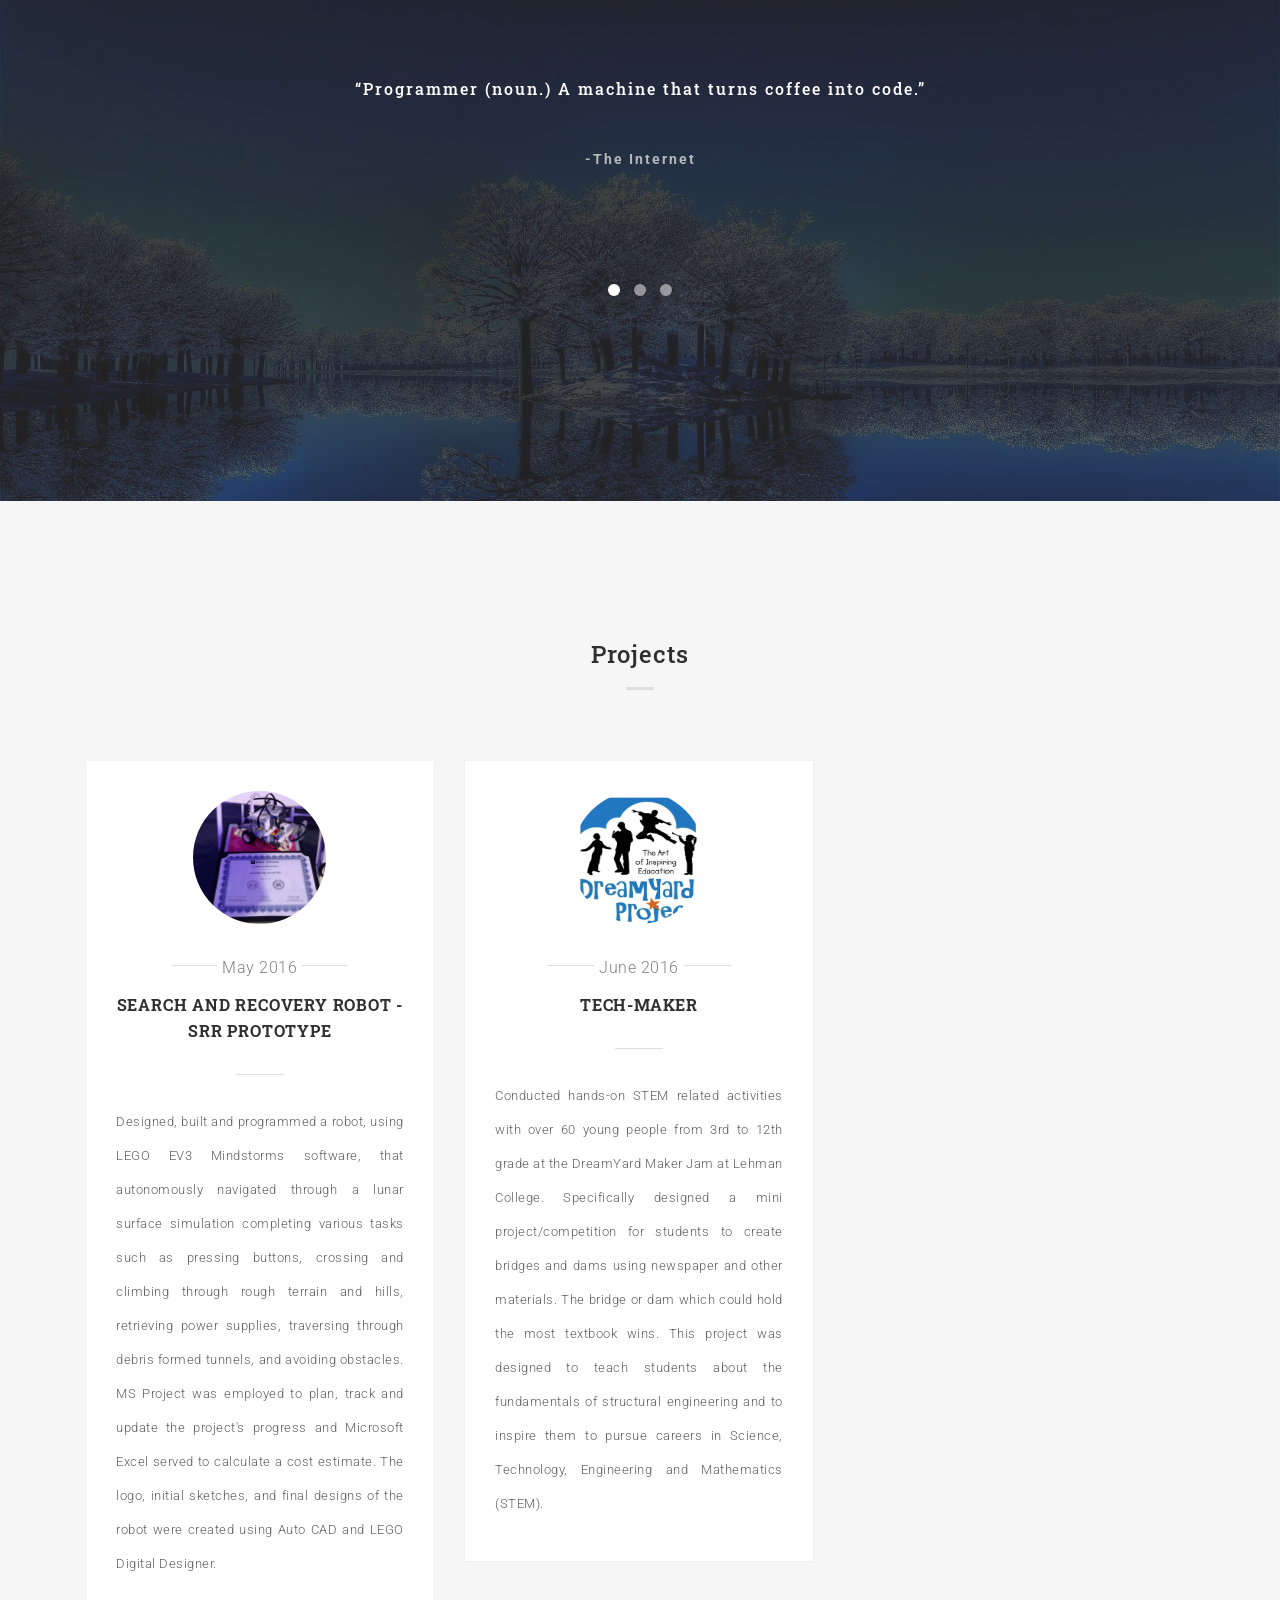
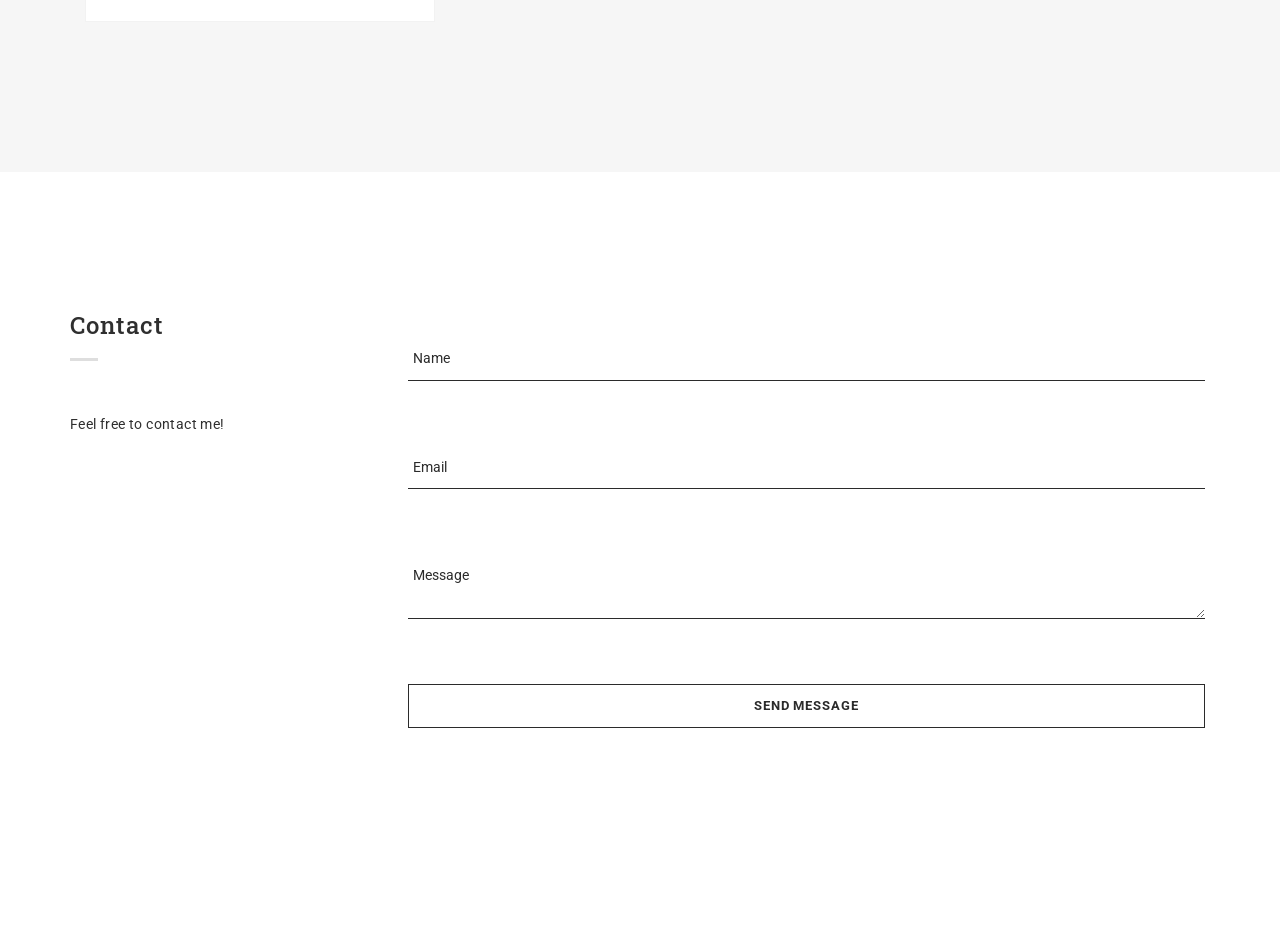
<file: First Website/index.html>
<!DOCTYPE html>
<html>
  <head>
    <meta charset="utf-8">
    <title>Claryssa V. Santana</title>
    <meta content="IE=edge" http-equiv="X-UA-Compatible">
    <meta content="width=device-width, initial-scale=1" name="viewport">
    <meta content="Claryssa Santana" name="description">
    <meta content="BdgPixel" name="Claryssa">
    
    <!--Stylesheets-->
    <link href="css/bootstrap.min.css" rel="stylesheet">
    <link href="css/owl.carousel.css" rel="stylesheet">
    <link href="css/owl.theme.css" rel="stylesheet">
    <link href="css/magnific-popup.css" rel="stylesheet">
    <link href="css/style.css" rel="stylesheet">
    <link href="css/responsive.css" rel="stylesheet">
    
    <!--Google Fonts-->
    <link href="https://fonts.googleapis.com/css?family=Roboto+Slab:400,700" rel="stylesheet" type= "text/css">
    <link href="https://fonts.googleapis.com/css?family=Roboto:400,300,500,700" rel="stylesheet" type="text/css">
    
    <!--[if lt IE 9]>
       <script type="text/javascript" src="js/html5shiv.min.js"></script>
    <![endif]-->
  </head>
  
  <body>
    <div class="menu-wrap">
        <nav class="menu">
            <div class="menu-list">
                <a data-scroll="" href="#home" class="active">
                    <span>Home</span>
                </a>
                <a data-scroll="" href="#about">
                    <span>About</span>
                </a>
                <a data-scroll="" href="#volunteer">
                    <span>Volunteer</span>
                </a>
                <a data-scroll="" href="#interests">
                    <span>Interests</span>
                </a>
                <a data-scroll="" href="#experience">
                    <span>Experience</span>
                </a>
                <a data-scroll="" href="#skills">
                    <span>Skills</span>
                </a>
                <a data-scroll="" href="#education">
                    <span>Education</span>
                </a>
                <a data-scroll="" href="#projects">
                    <span>Projects</span>
                </a>
                <a data-scroll="" href="#contact">
                    <span>Contact</span>
                </a>
            </div>
        </nav>
        <button class="close-button" id="close-button">Close Menu</button>
      </div>
    <button class="menu-button" id="open-button">
        <span></span>
        <span></span>
        <span></span>
    </button>
    </div>
    <!--HEADER END-->
    
    <!--CONTENT WRAP-->
    <div class="content-wrap">
      <!--CONTENT-->
      <div class="content">
        <!--HOME-->
        <section id="home">
          <div class="container">
            <div class="row">
              <div class="wrap-hero-content">
                  <div class="hero-content">
                    <h1>Hello</h1>
                    <br>
                    <span class="typed"></span>
                  </div>
              </div>
              <div class="mouse-icon margin-20">
                <div class="scroll"></div>
              </div>
            </div>
          </div>
        </section>
        <!--HOME END-->

        <!--ABOUT-->
        <section id="about">
          <div class="col-md-6 col-xs-12 no-pad">
            <div class="bg-about"></div>
          </div>
          <div class="col-md-6 col-sm-12 col-xs-12 white-col">
            <div class="row">
              <!--OWL CAROUSEL2-->
              <div class="owl-carousel2">
                <div class="col-md-12">
                  <div class="wrap-about">
                    <div class="w-content">
                      <p class="head-about">
                      An enthusiastic, positive and inclusive undergraduate studying Computer Science and Engineering at the New York University with a focus on community outreach and project management.
                      </p>
                      
                      <h5 class="name"> Claryssa V. Santana </h5>
                    </div>
                  </div>
                </div>
              
                <div class="col-md-12 col-sm-12 col-xs-12 white-col">
                  <div class="row">
                    <div class="col-md-8 col-md-offset-2 col-sm-8 col-sm-offset-2 col-xs-12">
                      <div class="wrap-about">
                        <table class="w-content">
                          <tr>
                            <td class="title">Name </td>
                            <td class="break">:</td>
                            <td> Claryssa V. Santana</td>
                          </tr>
                          <tr>
                            <td class="title">Phone </td>
                            <td class="break">:</td>
                            <td> 347-317-8146</td>
                          </tr>
                          <tr>
                            <td class="title">Primary Email </td>
                            <td class="break">:</td>
                            <td> cs4416@nyu.edu</td>
                          </tr>
                          <tr>
                              <td class="title">Secondary Email </td>
                              <td class="break">:</td>
                              <td>claryssa.santana@gmail.com</td>
                          </tr>
                          <tr>
                            <td class="title">LinkedIn </td>
                            <td class="break">:</td>
                            <td> <a href="https://www.linkedin.com/in/claryssasantana/" target="_blank">in/claryssasantana</td>
                          </tr>
                          <tr>
                            <td class="title">GitHub </td>
                            <td class="break">:</td>
                            <td> <a href="https://github.com/claryssa" target="_blank"> claryssa </a> </td>
                          </tr>
                        </table>
                      </div>
                    </div>
                  </div>
                </div>
              </div>
              <!--OWL CAROUSEL2 END-->
            </div>
          </div>
        </section>
        <!--/.ABOUT END-->


        <!--/.VOLUNTEER-->
        <section class="grey-bg mar-tm-10" id="volunteer">
          <div class="container">
            <div class="row">
              <div class="col-md-3">
                <h3 class="title-small">
                  <span>Volunteer</span>
                </h3>
                <p class="content-detail">
                  Images of my volunteer experiences with the International Youth Leadership Institute (IYLI), Society of Hispanic Professional Engineers (SHPE) and Citizen's Committee for Children of New York City (CCC) <br> <br> Hover cusor over images for their caption. Click on image for full size and color. Enjoy ~ (/.__.)/
                </p>
              </div>
              <div class="col-md-9 content-right">
                <!--IMAGE-->
                <ul class="portfolio-image">
                  <li class="col-md-6">
                    <a href="images/brazil-sfp.jpg"><img alt="image" src="images/brazil-sfp.jpg">
                      <div class="decription-wrap">
                        <div class="image-bg">
                           <p class="desc">IYLI Brazil Summer Fellowship
                           </p>
                        </div>

                      </div>
                    </a>
                  </li>
                  <li class="col-md-6">
                    <a href="images/senegal-farewells.jpg"><img alt="image" src="images/senegal-farewells.jpg">
                      <div class="decription-wrap">
                        <div class="image-bg">
                          <p class="desc">
                            IYLI Senegal Summer Fellowship
                          </p>
                        </div>
                      </div>
                    </a>
                  </li>
                  <li class="col-md-6">
                    <a href="images/mexico-group-pic.jpg"><img alt="image" src="images/mexico-group-pic.jpg">
                      <div class="decription-wrap">
                        <div class="image-bg">
                          <p class="desc">
                            IYLI Mexico Winter Fellowship
                          </p>
                        </div>
                      </div>
                    </a>
                  </li>
                  <li class="col-md-6">
                    <a href="images/dominican-republic.jpg"><img alt="image" src="images/dominican-republic.jpg">
                      <div class="decription-wrap">
                        <div class="image-bg">
                          <p class="desc">
                            IYLI Dominican Republic Winter Fellowship
                          </p>
                        </div>
                      </div>
                    </a>
                  </li>
                  <li class="col-md-6">
                    <a href="images/ccc.jpg"><img alt="image" src="images/ccc.jpg">
                      <div class="decription-wrap">
                        <div class="image-bg">
                          <p class="desc">
                            CCC YouthAction Graduates
                          </p>  
                        </div>
                      </div>
                    </a>
                  </li>
                  <li class="col-md-6">
                    <a href="images/shpe-2016-17-eboard.jpg"><img alt="image" src="images/shpe-2016-17-eboard.jpg">
                      <div class="decription-wrap">
                        <div class="image-bg">
                          <p class="desc">
                            NYU SHPE 2017 Executive Board
                          </p>
                        </div>
                      </div>
                    </a>
                  </li>
                </ul>
                <!--/.IMAGE END-->
              </div>
            </div>
          </div>
        </section>
        <!--/.VOLUNTEER END-->

        <!--INTERESTS-->
        <section class="white-bg" id="interests">
          <div class="container">
            <div class="row">
              <div class="col-md-3">
                <h3 class="title-small">
                  <span>Interests</span>
                </h3>
                <p class="content-detail">
                    The items listed are in the process of being mastered.
                </p>
              </div>
              <div class="col-md-9 content-right">
                <div class="row">
                  <ul class="listing-item">
                    <li>
                      <div class="col-md-4 col-sm-4">
                        <h3 class="icon-use">
                          b
                        </h3>
                        <p class="head-sm">
                          FRONT END
                        </p>
                        <p class="text-grey">
                          Front end developers create the implementation of websites. I am proficient in HTML5, CSS3 and JavaScript.
                        </p>
                      </div>
                    </li>

                    <li>
                      <div class="col-md-4 col-sm-4">
                        <h3 class="icon-use">
                          h
                        </h3>
                        <p class="head-sm">
                          WEB DESIGN
                        </p>
                        <p class="text-grey">
                          Web designers create webpage layouts, content production and graphic design. I am familiar with Adobe Photoshop.
                        </p>
                      </div>
                    </li>

                    <li>
                      <div class="col-md-4 col-sm-4">
                        <h3 class="icon-use">
                          n
                        </h3>
                        <p class="head-sm">
                          BACK END
                        </p>
                        <p class="text-grey">
                          Back end developers create the core computational logic of websites and information systems. I am familar with applications and databases.
                        </p>
                      </div>
                    </li>
                  </ul>

                  <ul class="listing-item">
                    <li>
                      <div class="col-md-4 col-sm-4">
                        <p class="icon-use">
                        m
                        </p>
                        <p class="head-sm">
                          OPERATING SYSTEMS
                        </p>
                        <p class="text-grey">
                          Operating systems manage computer hardware and software resources. I am proficient in Windows 7/8/9/10, Mac OS and Linux (Ubuntu).
                        </p>
                      </div>
                    </li>

                    <li>
                      <div class="col-md-4 col-sm-4">
                        <h3 class="icon-use">
                          d
                        </h3>
                        <p class="head-sm">
                          UI/UX DESIGN
                        </p>
                        <p class="text-grey">
                          UI/UX Design is a combination of designing layouts of an interface using visual elements and ensuring the product/service meet the needs of customers.
                        </p>
                      </div>
                    </li>

                    <li>
                      <div class="col-md-4 col-sm-4">
                        <h3 class="icon-use">
                          e
                        </h3>
                        <p class="head-sm">
                          BIG DATA
                        </p>
                        <p class="text-grey">
                          Big data are large, complex data sets that are in need of a functional efficient algorithm to search and or sort the information. I'm interested in creating an algorithm for big data.
                        </p>
                      </div>
                    </li>
                  </ul>

                </div>
              </div>
            </div>
          </div>
        </section>
        <!--/.INTERESTS END-->

        <!--EXPERIENCE-->
        <section class="grey-bg" id="experience">
          <div class="container">
            <div class="row">
              <div class="col-md-3">
                <h3 class="title-small">
                  <span>Experience</span>
                </h3>
                <p class="content-detail">
                  This section consists of work and leadership experience.
                </p>
              </div>
              <div class="col-md-9 content-right">
                <div class="row">
                  <ul class="listing-item">
                    <li>
                      <div class="col-md-6 col-sm-6">
                        <div class="wrap-card">
                          <div class="card">
                            <h2 class="year">
                              July 2016 - January 2017
                            </h2>
                            <p class="job">
                              Student Office Assistant
                            </p>
                            <p class="company">
                              NYU Opportunity Programs
                            </p>
                            <hr>
                            <div class="text-detail">
                              <ul>
                                  <li>Maintained up-to-date knowledge of OP offices and services, policies and procedures, dates and deadlines, and other University information</li>
                                  <li>Organized and maintained past student records</li>
                                  <li>Responded to in-person phone call inquiries from students, staff/faculty and visitors</li>
                              </ul>
                            </div>
                          </div>
                        </div>
                      </div>
                    </li>

                    <li>
                      <div class="col-md-6 col-sm-6">
                        <div class="wrap-card">
                          <div class="card">
                            <h2 class="year">
                              April 2016 - July 2016
                            </h2>
                            <p class="job">
                              Python Programming Fellow
                            </p>
                            <p class="company">
                              The Knowledge House
                            </p>
                            <hr>
                            <div class="text-detail">
                                <ul>
                                    <li>Completed 60+ hours of intensive Python coding curriculum and professional development</li>
                                    <li>Learned how to scour the web for data using Python and the basics of web programming</li>
                                    <li>Tinkered with SQLite and PostgresSQL databases and GitHub repository</li>
                                </ul>
                            </div>
                          </div>
                        </div>
                      </div>
                    </li>
                  </ul>
                  
                  <ul class="listing-item">
                    
                    <li>
                        <div class="col-md-6 col-sm-6">
                            <div class="wrap-card">
                                <div class="card">
                                    <h2 class="year">
                                        March 2013 - May 2013
                                    </h2>
                                    <p class="job">
                                    Student Advocate/YouthAction Graduate
                                    </p>
                                    <p class="company">
                                    Citizen's Committee for Children of New York City
                                    </p>
                                    <hr>
                                    <div class="text-detail">
                                        <ul>
                                            <li>Researched New York City's Runaway Homeless Youth (RHY) system focusing on how local government officials can improve shelters and services for homeless youth</li>
                                            <li>Advocated for the need for more resources to support homeless youth</li>
                                            <li>Analyzed statistics, heard from experts in the feild and went on site visits to hear from relevant stakeholders (i.e. Chelsea Foyer, Coalitional for the Homeless, Covenant House, the Door, the Reciprocity Foundation, Schaefer Hall and SCO's Willamsburg Drop-In Center)</li>
                                            <li>Created a set of findings and recommendations to be delivered to public officials from the New York State Office of Children and Family Services, the New York City Council and both the Bronx and Broolyn Borough President's offices</li>
                                        </ul>
                                    </div>
                                </div>
                            </div>
                        </div>
                    </li>

                    <li>
                      <div class="col-md-6 col-sm-6">
                        <div class="wrap-card">
                          <div class="card">
                            <h2 class="year">
                              October 2012 - December 2014
                            </h2>
                            <p class="job">
                              Fellow/Student Ambassador in Brazil, Senegal, Mexico and Dominican Republic
                            </p>
                            <p class="company">
                              International Youth Leadership Institute
                            </p>
                            <hr>
                            <div class="text-detail">
                                <ul>
                                    <li>Created and presented waste management strategies for the local community of Ngaye Mehke in Senegal</li>
                                    <li>Analyzed the legacy and impact of African culture with local advocates and high school studens in Brazil</li>
                                    <li>Studied the effect of race, class, color and economic status on social interactions in Mexico</li>
                                    <li>Explored the meaning of race in the Dominican Republic with a focus on the relationship between Dominicans and Hatians</li>
                                </ul>
                            </div>
                          </div>
                        </div>
                      </div>
                    </li>
                    <li>
                        <div class="col-md-6 col-sm-6">
                            <div class="wrap-card">
                                <div class="card">
                                    <h2 class="year">
                                        September 2015 - Present
                                    </h2>
                                    <p class="job">
                                    Community Outreach Chair, Freshman Ambassador
                                    </p>
                                    <p class="company">
                                    Society of Hispanic Professional Engineers
                                    </p>
                                    <hr>
                                    <div class="text-detail">
                                        <ul>
                                            <li>Responsible for the writing of the Ace Mini Grant Proposal and delegate roles and responsibilities for Ace Mini Grant events</li>
                                            <li>Work closely with the NYU-SHPE External Vice President</li>
                                            <li>Coordinate weekly events for freshman class of 500+ students</li>
                                            <li>Distribute information to first year students about upcoming events and opportunities</li>
                                        </ul>
                                    </div>
                                </div>
                            </div>
                        </div>
                    </li>

                  </ul>

                </div>
              </div>
            </div>
          </div>
        </section>
        <!--/.EMPLOYEMENT END-->

        <!--SKILLS-->
        <section class="white-bg" id="skills">
          <div class="container">
            <div class="row">
              <div class="col-md-3">
                <h3 class="title-small">
                  <span>Skills</span>
                </h3>
                <p class="content-detail">
                My first object oriented programming language was Python then C++. During my free time, I'd learn HTML, CSS and JavaScript.
                </p>
              </div>
              <div class="col-md-9 content-right">
                <!--SKILLST-->
                <div class="skillst">
                  <div class="skillbar" data-percent="90%">
                    <div class="title head-sm">
                      Python
                    </div>
                    <div class="count-bar">
                      <div class="count"></div>
                    </div>
                  </div>
                  <div class="skillbar" data-percent="85%">
                    <div class="title head-sm">
                      C++
                    </div>
                    <div class="count-bar">
                      <div class="count"></div>
                    </div>
                  </div>
                  <div class="skillbar" data-percent="95%">
                    <div class="title head-sm">
                      HTML5
                    </div>
                    <div class="count-bar">
                      <div class="count"></div>
                    </div>
                  </div>
                  <div class="skillbar" data-percent="90%">
                    <div class="title head-sm">
                      CSS3
                    </div>
                    <div class="count-bar">
                      <div class="count"></div>
                    </div>
                  </div>
                  <div class="skillbar" data-percent="70%">
                    <div class="title head-sm">
                      Photoshop
                    </div>
                    <div class="count-bar">
                      <div class="count"></div>
                    </div>
                  </div>
                </div>
                <!--/.SKILLST END-->
              </div>
            </div>
          </div>
        </section>
        <!--/.SKILLS END-->

        <!--EDUCATION-->
        <section class="grey-bg" id="education">
          <div class="container">
            <div class="row">
              <div class="col-md-3">
                <h3 class="title-small">
                  <span>Education</span>
                </h3>
                <p class="content-detail">
                .
                </p>
              </div>
              <div class="col-md-9 content-right">
                <div class="row">
                  <ul class="listing-item">
                    <li>
                      <div class="col-md-6 col-sm-6">
                        <div class="wrap-card">
                          <div class="card">
                            <h2 class="year">
                              September 2015 - Present
                            </h2>
                            <p class="job">
                              Computer Science and Engineering
                            </p>
                            <p class="company">
                              NYU Tandon School of Engineering
                            </p>
                            <hr>
                            <div class="text-detail">
                              <h4>Relevant Coursework:</h4>
                              <ul>
                                  <li>CS UY 1114 - Introduction to Programming and Problem Solving</li>
                                  <li>EG UY 1001 - Engineering and Technology Forum</li>
                                  <li>MA UY 914 - Precalculus for Engineers</li>
                                  <li>EXPOS UY 1 - Writing the Essay</li>
                                  <li>CS UY 1124 - Object Oriented Programming</li>
                                  <li>EE UY 1002 - Introduction to Electrical Engineering</li>
                                  <li>EG UY 1003 - Introduction to Engineering and Design</li>
                                  <li>MA UY 1324 - Integrated Calculus I for Engineers</li>
                                  <li>EXPOS UA 2 - The Advanced College Essay</li>
                                  <li>MA UY 1424 - Integrated Calculus II for Engineers</li>
                                  <li>PH UY 1013 - Mechanics</li>
                                  <li>CS UY 2134 - Data Structures and Algorithms</li>
                                  <li>EE UY 2013 - Fundamentals of Electric Circuits</li>
                                  <li>MA UY 2034 - Linear Algebra and Differential Equations</li>
                                  <li>PH UY 2023 - Electricity, Magnetism and Fluids</li>
                                  <li>PH UY 2121 - General Physics Laboratory I</li>
                              </ul>
                            </div>
                          </div>
                        </div>
                      </div>
                    </li>

                    <li>
                      <div class="col-md-6 col-sm-6">
                        <div class="wrap-card">
                          <div class="card">
                            <h2 class="year">
                              September 2011 - June 2015
                            </h2>
                            <p class="job">
                              Honor Roll Averaging 90 or higher for the Academic Year
                            </p>
                            <p class="company">
                              University Prep Charter High School
                            </p>
                            <hr>
                            <div class="text-detail">
                                <ul>
                                    <li>Class Rank: 6/86</li>
                                    <li>SAT II Score: 520 (Math Level 1)</li>
                                    <li>AP Score: 5 (Spanish Language and Culture)</li>
                                </ul>
                                <h4>Activities</h4>
                                <ul>
                                    <li>National Spanish Honor Society</li>
                                    <li>Engineering Club Member</li>
                                    <li>Student Council President</li>
                                </ul>
                                <h4>Honors and Awards</h4>
                                <ul>
                                    <li>Advanced Regents Diploma Recipient</li>
                                    <li>Guidance Department Citizenship and Leadership Award</li>
                                    <li>Academic Excellence Award in Mathematics</li>
                                    <li>Achievement Award in Spanish</li>
                                    <li>2012 Law Enforcement Explorer of the Year</li>
                                    <li>Post 2226 Exceptional Service Award</li>
                                    <li>Full-Scale Emergency Exercise Drill Certification at LaGaurdia and JFK Airport</li>
                                </ul>
                            </div>
                          </div>
                        </div>
                      </div>
                    </li>
                  </ul>
                </div>
              </div>
            </div>
          </div>
        </section>
        <!--/.EDUCATION END-->

        <!--JOKES-->
        <section id="testimonial">
          <div class="container">
            <div class="row wrap-testimonial">
              <div class="col-md-10 col-md-offset-1">
                <div class="owl-carousel">
                  <div class="list-testimonial">
                    <div class="content-testimonial">
                      <h3 class="testi">
                        “Programmer (noun.)
                        A machine that turns coffee into code.”
                      </h3>
                      <p class="people">
                        -The Internet
                      </p>
                    </div>
                  </div>
                  <div class="list-testimonial">
                    <div class="content-testimonial">
                      <h3 class="testi">
                        “99 little bugs in the code,
                        99 bugs in the code,
                        1 bug fixed...compile again
                        100 little bugs in the code.”
                      </h3>
                      <p class="people">
                        -The Internet
                      </p>
                    </div>
                  </div>
                  <div class="list-testimonial">
                    <div class="content-testimonial">
                      <h3 class="testi">
                        “What do you call it when a programmer throws up at IHOP? A stack overflow!”
                      </h3>
                      <p class="people">
                        -Again, The Internet
                      </p>
                    </div>
                  </div>
                </div>
              </div>
            </div>
          </div>
          <div class="mask-testimonial"></div>
        </section>
        <!--/.JOKES END-->

        <!--PROJECTS-->
        <section class="grey-bg" id="projects">
          <div class="container">
            <div class="row">
              <div class="col-md-12">
                <h3 class="title-small-center text-center">
                  <span>Projects</span>
                </h3>
                <div class="row">
                </div>
                <!--GRID BLOG-->
                <div class="grid">
                  <div class="grid-item">
                    <div class="wrap-article">
                      <img alt="blog-1" class="img-circle text-center" src="images/nick-russo-award.jpg">
                      <p class="subtitle fancy">
                        <span>May 2016</span>
                      </p>
                      <a href="#">
                        <h3 class="title">
                          <a href="https://www.youtube.com/watch?v=ks0POoT09lE" target="_blank">Search and Recovery Robot - SRR Prototype</a>
                        </h3>
                      </a>
                      <p class="content-blog">
                      Designed, built and programmed a robot, using LEGO EV3 Mindstorms software, that autonomously navigated through a lunar surface simulation completing various tasks such as pressing buttons, crossing and climbing through rough terrain and hills, retrieving power supplies, traversing through debris formed tunnels, and avoiding obstacles.
                      MS Project was employed to plan, track and update the project's progress and Microsoft Excel served to calculate a cost estimate.
                      The logo, initial sketches, and final designs of the robot were created using Auto CAD and LEGO Digital Designer.
                      </p>
                    </div>
                  </div>

                  <div class="grid-item">
                    <div class="wrap-article">
                     <img alt="blog-4" class="img-circle text-center" src="images/DreamYardLOGO.jpg">
                     <p class="subtitle fancy">
                        <span>June 2016</span>
                      </p>
                      <a href="#">
                        <h3 class="title">
                          Tech-Maker
                        </h3>
                      </a>
                      <p class="content-blog">
                        Conducted hands-on STEM related activities with over 60 young people from 3rd to 12th grade at the DreamYard Maker Jam at Lehman College. Specifically designed a mini project/competition for students to create bridges and dams using newspaper and other materials. The bridge or dam which could hold the most textbook wins. This project was designed to teach students about the fundamentals of structural engineering and to inspire them to pursue careers in Science, Technology, Engineering and Mathematics (STEM).
                      </p>
                    </div>
                  </div>
                </div>
                <!--/.GRID BLOG END-->
              </div>
            </div>
          </div>
        </section>
        <!--/.BLOG END-->

        <!--CONTACT-->
        <section id="contact" class="white-bg">
          <div class="container">
            <div class="row">
              <div class="col-md-3">
                <h3 class="title-small">
                  <span>Contact</span>
                </h3>
                <p class="content-detail">
                  Feel free to contact me!
                </p>

              </div>
              <div class="col-md-9 content-right">
                <form>
                  <div class="group">
                    <input required="" type="text"><span class="highlight"></span><span class="bar"></span><label>Name</label>
                  </div>
                  <div class="group">
                    <input required="" type="email"><span class="highlight"></span><span class="bar"></span><label>Email</label>
                  </div>
                  <div class="group">
                    <textarea required=""></textarea><span class="highlight"></span><span class="bar"></span><label>Message</label>
                  </div>
                  <input id="sendMessage" name="sendMessage" type="submit" value="Send Message">
                </form>
              </div>
            </div>
          </div>
        </section>
        <!--/.CONTACT END-->
        
    
      <!--/.CONTENT END-->
      </div>
    <!--/.CONTENT-WRAP END-->
    </div>
    

    <script src="js/jquery-1.9.1.min.js" type="text/javascript"></script>
    <script src="js/jquery.appear.js" type="text/javascript"></script>
    <script src="js/bootstrap.min.js" type="text/javascript"></script>
    <script src="js/classie.js" type="text/javascript"></script>
    <script src="js/owl.carousel.min.js" type="text/javascript"></script>
    <script src="js/jquery.magnific-popup.min.js" type="text/javascript"></script>
    <script src="js/masonry.pkgd.min.js" type="text/javascript"></script>
    <script src="js/masonry.js" type="text/javascript"></script>
    <script src="js/smooth-scroll.min.js" type="text/javascript"></script>
    <script src="js/typed.js" type="text/javascript"></script>
    <script src="js/main.js" type="text/javascript"></script>
  </body>
</html>
</file>
<file: css/style.css>
/*
Template Name: Bodo - Simple One Page Personal
Author: BdgPixel
Author URI:  http://themeforest.net/user/BdgPixel
*/
/* -----------------------------------------------------------
TABLE OF CONTENTS:
--------------------------------------------------------------
1) General
2) Page Loader
3) Helper
4) Header
5) Typography
6) Hero
7) Sections
 7.a) portfolio
 7.b) service
 7.c) experience
 7.d) testimonial
 7.e) blog
 7.f) about
 7.g) contact
 7.h) footer
8) Components
 8.a) skills


-------------------------------------------------------------

------------------------------------------------------------*/
/*-----------------------------------------1) General--------------------------------------------------*/
@font-face {
  font-family: 'Glyphter';
  src: url('../fonts/Glyphter.eot');
  src: url('../fonts/Glyphter?#iefix') format('embedded-opentype'), url('../fonts/Glyphter.woff') format('woff'), url('../fonts/Glyphter.ttf') format('truetype'), url('../fonts/Glyphter.svg#Glyphter') format('svg');
  font-weight: normal;
  font-style: normal;
}
*,
*:after,
*:before {
  -webkit-box-sizing: border-box;
  -moz-box-sizing: border-box;
  -ms-box-sizing: border-box;
  box-sizing: border-box;
}
body,
html {
  left: 0;
  top: 0;
  margin: 0px;
  padding: 0px;
  overflow-x: hidden;
  font-family: 'Roboto', sans-serif;
  height: 100%;
  width: 100%;
}
body {
  color: #2f2f2f;
  font-size: 16px;
  line-height: 1.7;
  background-color: #fff;
}
a {
  color: #2f2f2f;
  text-decoration: none;
  transition: ease .6s;
  -webkit-transition: ease .6s;
  -moz-transition: ease .6s;
  -o-transition: ease .6s;
  -ms-transition: ease .6s;
}
a:hover {
  text-decoration: none;
  color: #818181;
}
a:focus {
  outline: none;
  color: #999999;
  text-decoration: none;
}
iframe {
  border: none;
  width: 100%;
}
img { max-width: 100%; }
*:focus {
  outline: none;
}

/*----------------------------------------- 2) Preloader --------------------------------------------------*/
#preloader {
  position: fixed;
  top: 0;
  left: 0;
  right: 0;
  bottom: 0;
  background-color: #fff;
  z-index: 999999;
}
#status {
  width: 200px;
  height: 200px;
  position: absolute;
  left: 50%;
  top: 50%;
  background-image: url(../images/loader.gif);
  background-repeat: no-repeat;
  background-position: center center;
  text-align: center;
  margin: -40px 0 0 -100px;
}
#status img {
  text-align: center;
  margin-top: -80px;
}

/*----------------------------------------- 3) Helper --------------------------------------------------*/
.no-pad {padding: 0 !important; margin: 0 !important;}
.pad-80 {padding-top: 80px;}
.mar-t-50{margin-top: 50px !important;}
.mar-tm-10{ margin-top: -10px;}

.white-col{
  background: #ffffff;
  padding: none;
}

/*---- span -----*/
.title-small span { position: relative;}
.title-small span:after {
  content: "";
  position: absolute;
  bottom: -20px;
  height: 3px;
  background: #DEDEDE;
  width: 28px;
  left: 0;
}
.title-small-center span {position: relative;}
.title-small-center span:after {
  content: "";
  display: block;
  margin: 0 auto;
  margin-top: 20px;
  height: 3px;
  background: #DEDEDE;
  width: 28px;
  left: 0;
}
/*----- background ------*/
.grey-bg {
  background: #f6f6f6;
  padding: 120px 0;
  display: block;
}
.white-bg {
  background: #ffffff;
  padding: 120px 0;
  display: block;
}
/*-------- content --------*/
.content-detail {
  font-weight: 400;
  margin-top: 70px;
  line-height: 30px;
  font-size: 14px;
  letter-spacing: 0.4px;
}
.content-details {
  font-weight: 400;
  margin-top: 40px;
  line-height: 30px;
  font-size: 14px;
}
.pad-bottom {
  padding-bottom: 80px;
}
.text-detail {
  margin-top: 30px;
  color: #5f5f5f;
}

.listing-item{
  list-style: none;
  display: inline-block;
  width: 100%;
  padding: 0;
  margin: 0;
}

/*----------------------------------------- 4) Header --------------------------------------------------*/
.header {
  width: 100%;
  z-index: 9999;
}
.for-sticky {
  position: fixed;
  z-index: -1;
  bottom: 0;
  width: 100%;
  height: 50px;
  opacity: 0.8;
  z-index: 1;
  top: 0;
  left: 0;
  border-bottom: 1px solid #f1f1f1;
  display: block;
  padding: 0px 15px 5px 15px;
  background: #ffffff;
  -webkit-transition: all 0.3s;
  -moz-transition: all 0.3s;
  -ms-transition: all 0.3s;
  -o-transition: all 0.3s;
  transition: all 0.3s;
}
.logo-nav {
  padding: 6px 0 10px 0;
  -webkit-transition: all 0.3s;
  -moz-transition: all 0.3s;
  -ms-transition: all 0.3s;
  -o-transition: all 0.3s;
  transition: all 0.3s;
  width: 45px;
  display: block;
}
.opacity-nav {
  opacity: 0.8;
  z-index: 2;
}
/*----------- panel ----------*/
.content-wrap {
  -webkit-overflow-scrolling: touch;
  height: 100%;
  width: 100%;
}
.content {
  position: absolute;
  width: 100%;
  height: 100%;
}
.content::before {
  position: fixed;
  top: 0;
  left: 0;
  z-index: 10;
  width: 100%;
  height: 100%;
  background: rgba(0, 0, 0, 0.3);
  content: '';
  opacity: 0;
  -webkit-transform: translate3d(100%, 0, 0);
  transform: translate3d(100%, 0, 0);
  -webkit-transition: opacity 0.4s, -webkit-transform 0s 0.4s;
  transition: opacity 0.4s, transform 0s 0.4s;
  -webkit-transition-timing-function: cubic-bezier(0.7, 0, 0.3, 1);
  transition-timing-function: cubic-bezier(0.7, 0, 0.3, 1);
}
/* Menu Button */
.menu-button {
  width: 34px;
  height: 45px;
  position: fixed;
  right: 0;
  margin-top: 13px;
  margin-right: 35px;
  z-index: 1000;
  padding: 0;
  cursor: pointer;
  background: transparent;
  border: none;
}
.menu-button span {
  display: block;
  position: absolute;
  height: 1px;
  width: 100%;
  background: #2f2f2f;
  border-radius: 9px;
  opacity: 1;
  left: 0;
}
.menu-button span:nth-child(1) {top: 0px;}

.menu-button span:nth-child(2) {top: 9px;}

.menu-button span:nth-child(3) {top: 18px;}
.menu-button:hover {opacity: 0.6;}
/* Close Button */
.close-button {
  width: 1em;
  height: 1em;
  position: absolute;
  right: 1em;
  top: 1em;
  overflow: hidden;
  text-indent: 1em;
  font-size: 0.75em;
  border: none;
  background: transparent;
  color: transparent;
}
.close-button::before,
.close-button::after {
  content: '';
  position: absolute;
  width: 3px;
  height: 100%;
  top: 0;
  left: 50%;
  background: #bdc3c7;
}
.close-button::before {
  -webkit-transform: rotate(45deg);
  transform: rotate(45deg);
}
.close-button::after {
  -webkit-transform: rotate(-45deg);
  transform: rotate(-45deg);
}
/* Menu */
.menu-wrap {
  position: fixed;
  z-index: 1001;
  width: 300px;
  height: 100%;
  right: 0;
  float: right;
  background: #2f2f2f;
  padding: 2.5em 1.5em 0;
  -webkit-transform: translate3d(300px, 0, 0);
  transform: translate3d(300px, 0, 0);
  -webkit-transition: -webkit-transform 0.4s;
  transition: transform 0.4s;
  -webkit-transition-timing-function: cubic-bezier(0.7, 0, 0.3, 1);
  transition-timing-function: cubic-bezier(0.7, 0, 0.3, 1);
}
.menu,
.menu-list {
  height: 100%;     
  overflow-x: auto;
}
.menu-list {
  -webkit-transform: translate3d(0, 100%, 0);
  transform: translate3d(0, 100%, 0);
}
.menu-list a {
  display: block;
  padding: 1.5em 0;
  -webkit-transform: translate3d(0, 500px, 0);
  transform: translate3d(0, 500px, 0);
  color: #a5a5a5;
  position: relative;
}
.menu-list a:hover, .menu-list a:active span {color: #ffffff;}
.menu-list,
.menu-list a {
  -webkit-transition: -webkit-transform 0s 0.4s;
  transition: transform 0s 0.4s;
  -webkit-transition-timing-function: cubic-bezier(0.7, 0, 0.3, 1);
  transition-timing-function: cubic-bezier(0.7, 0, 0.3, 1);
}
.menu a:nth-child(2) {
  -webkit-transform: translate3d(0, 1000px, 0);
  transform: translate3d(0, 1000px, 0);
}
.menu-list a:nth-child(3) {
  -webkit-transform: translate3d(0, 1500px, 0);
  transform: translate3d(0, 1500px, 0);
}
.menu-list a:nth-child(4) {
  -webkit-transform: translate3d(0, 2000px, 0);
  transform: translate3d(0, 2000px, 0);
}
.menu-list a:nth-child(5) {
  -webkit-transform: translate3d(0, 2500px, 0);
  transform: translate3d(0, 2500px, 0);
}
.menu-list a:nth-child(6) {
  -webkit-transform: translate3d(0, 3000px, 0);
  transform: translate3d(0, 3000px, 0);
}
.menu-list a span:nth-last-child(1){
  margin-bottom: 100px;
}
.menu-list a span {
  margin-left: 10px;
  font-weight: 400;
  font-size: 12px;
  letter-spacing: 5px;
  text-transform: uppercase;
  z-index: 2;
  position: absolute;
  margin-bottom: 20px;
  padding: 10px;
}
.menu-list a span:before{
  content: '';
  display: block;
  width: 0;
  height: 2px;
  background: #ffffff;
  -webkit-transition: width .3s ease;
  transition: width .3s ease;
  position: absolute;
  top: 50%;
  left: 0;
  -webkit-transform: translate(0,-50%);
  -ms-transform: translate(0,-50%);
  transform: translate(0,-50%);
  z-index: -1;
}
.menu-list a.active span{
  color: #ffffff !important;
}
.menu-list a.active span:before{
  width: 100%;
}

/* Shown menu */
.show-menu .menu-wrap {
  -webkit-transform: translate3d(0, 0, 0);
  transform: translate3d(0, 0, 0);
  -webkit-transition: -webkit-transform 0.8s;
  transition: transform 0.8s;
  -webkit-transition-timing-function: cubic-bezier(0.7, 0, 0.3, 1);
  transition-timing-function: cubic-bezier(0.7, 0, 0.3, 1);
}
.show-menu .menu-list,
.show-menu .menu-list a {
  -webkit-transform: translate3d(0, 0, 0);
  transform: translate3d(0, 0, 0);
  -webkit-transition: -webkit-transform 0.8s;
  transition: transform 0.8s;
  -webkit-transition-timing-function: cubic-bezier(0.7, 0, 0.3, 1);
  transition-timing-function: cubic-bezier(0.7, 0, 0.3, 1);
}
.show-menu .menu-list a {
  -webkit-transition-duration: 0.9s;
  transition-duration: 0.9s;
}
.show-menu .content::before {
  opacity: 1;
  -webkit-transition: opacity 0.8s;
  transition: opacity 0.8s;
  -webkit-transition-timing-function: cubic-bezier(0.7, 0, 0.3, 1);
  transition-timing-function: cubic-bezier(0.7, 0, 0.3, 1);
  -webkit-transform: translate3d(0, 0, 0);
  transform: translate3d(0, 0, 0);
}

/*----------------------------------------- 5) Typography --------------------------------------------------*/
h1,
h2,
h3,
h4,
h5 {
  letter-spacing: 0.8px;
  font-family: 'Roboto Slab', serif;
}
p {
  letter-spacing: 0.5px;
  font-size: 13px;
  line-height: 34px;
  font-weight: 300;
}
#home h1 {
  line-height: 40px;
  letter-spacing: 0.6px;
}
#home .typed {
  font-weight: 400;
  font-size: 16px;
  line-height: 26px;
  letter-spacing: 1.5px;
  margin: 0 auto;
  opacity: 0.6;
}
.year {
  font-size: 26px;
  font-weight: 500;
  margin-bottom: 10px;
  font-family: 'Roboto', sans-serif;
}
.job {
  font-size: 14px;
  font-weight: 500;
  line-height: 14px;
  letter-spacing: 0.4px;
  text-transform: uppercase;
  color: #cccccc;
}
.company {
  font-size: 12px;
  line-height: 14px;
  border: 1px solid #ececec;
  color: #cccccc;
  padding:8px 10px;
  border-radius: 6px;
  display: inline-block;
  margin-top: 5px;
  font-weight: 400;

}

/*----------------------------------------- 6) Hero --------------------------------------------------*/
#home {
  background: url('../images/cherry-blossom-girl.jpg');
  -webkit-background-size: cover;
  -moz-background-size: cover;
  -o-background-size: cover;
  background-size: cover;
  min-width: 100%;
  min-height: 100%;
  height: 100%;
  width: 100%;
  display: block;
}
.wrap-hero-content{
  width: 100%;
  height: 100%;
  position: absolute;
  top: 0;
  left: 0;
}
.hero-content{
  position: absolute;
  text-align: center;
  min-width: 300px;
  left: 50%;
  top: 50%;
  padding: 65px;
  background: rgba(255, 255, 255, 0.8);
  outline: 4px double #FFFFFF;
  outline-offset: 8px;
  -webkit-transform: translateX(-50%) translateY(-50%);
  transform: translateX(-50%) translateY(-50%);
}

/*mouse*/
.mouse-icon {
  position: absolute;
  border: 2px solid #2f2f2f;
  background: #ffffff;
  opacity: 0.8;
  border-radius: 13px;
  height: 40px;
  width: 30px;
  margin: 0 auto;
  display: block;
  left: 0;
  right: 0;
  bottom: 30px;
  z-index: 100;
}

.mouse-icon .scroll {
  -webkit-animation-name: scrolling;
  -webkit-animation-duration: 1s;
  -webkit-animation-timing-function: linear;
  -webkit-animation-delay: 0s;
  -webkit-animation-iteration-count: infinite;
  -webkit-animation-play-state: running;
  animation-name: scrolling;
  animation-duration: 1s;
  animation-timing-function: linear;
  animation-delay: 0s;
  animation-iteration-count: infinite;
  animation-play-state: running;
}
.mouse-icon .scroll {
  position: relative;
  border-radius: 10px;
  background: #2f2f2f;
  width: 4px;
  height: 8px;
  top: 4px;
  margin-left: auto;
  margin-right: auto;
}

@-webkit-keyframes scrolling  {
  0%   { top:2px;  opacity: 0;}
  30%  { top:8px; opacity: 1;}
  100% { top:16px; opacity: 0;}
}

@keyframes scrolling  {
  0%   { top:2px;  opacity: 0;}
  30%  { top:8px; opacity: 1;}
  100% { top:16px; opacity: 0;}
}


/*----- typed effect ---*/
.typed-cursor{ opacity: 0;}


/*----------------------------------------- 7) Sections --------------------------------------------------*/
/*---------- a. portfolio -----------*/
ul.portfolio-image {
  list-style: none;
  position: relative;
  width: 100%;
  padding: 0;
  margin: 0;
}
ul.portfolio-image li {
  float: left;
  display: block;
  list-style: none;
  position: relative;
  display: inline-block;
  overflow: hidden;
  padding-top: 46%;
}
ul.portfolio-image li:hover {
  cursor: pointer;
}
ul.portfolio-image li:hover img {
  -webkit-filter: grayscale(20%);
  transform: scale(1.15);
}
ul.portfolio-image li:hover .image-bg {opacity: 1;}
ul.portfolio-image li:hover .description-wrap {
  background: rgba(186, 186, 186, 0.6);
}
ul.portfolio-image li img {
  position: absolute;
  width: 100%;
  height: 100%;
  left: 0;
  top: 0;
  -webkit-filter: grayscale(100%);
  transition: filter, transform, 0.5s;
}
ul.portfolio-image li .decription-wrap {
  position: absolute;
  width: 100%;
  height: 100%;
  top: 0;
  left: 0;
  background: rgba(242, 242, 242, 0.4);
  padding: 20px;
  transition: background, 0.5s;
}
ul.portfolio-image li .image-bg {
  color: #2f2f2f;
  background: #ffffff;
  background: rgba(255, 255, 255, 0.9);
  font-size: 14px;
  text-transform: uppercase;
  width: 100%;
  height: 100%;
  display: inline-block;
  -ms-transform: translate(-50%, -50%); /* IE 9 */
  -webkit-transform: translate(-50%, -50%); /* Chrome, Safari, Opera */
  transform: translate(-50%, -50%);
  top: 50%;
  left: 50%;
  padding: 10px 0;
  position: relative;
  margin: 0 auto;
  text-align: center;
  opacity: 0;
  transition: opacity, 0.5s;
  letter-spacing: 1.5px;
  font-weight: 300;
  color: transparent;
}
ul.portfolio-image li .desc{
  position: absolute;
  z-index: 1;
  top: 45%;
  left: 0;
  display: table-cell;
  right: 0;
  text-align: center;
  color: #2f2f2f;
  font-size: 14px;
  font-weight: 700;
}


/*---------- b. service -----------*/
.icon-use {
  font-family: 'Glyphter';
  font-size: 30px;
  line-height: 20px;
  color: #818181;
  margin: 0;
}
.head-sm {
  font-size: 13px;
  letter-spacing: 1.5px;
  text-transform: uppercase;
  margin-top: 10px;
  margin-bottom: 20px;
  font-family: 'Roboto', sans-serif;
  font-weight: 700;
}
.text-grey {
  color: #434343;
  line-height: 26px;
  margin-bottom: 60px;
}
/*---------- c. experience -----------*/
.wrap-card {
  position: relative;
  box-shadow: 0px 0px 0px #818181;
  transition: all 0.2s ease 0s;
  -webkit-transform: translateY(0px) translateX(0px);
}
.wrap-card:before,
.wrap-card:after {
  display: inline-block;
  position: absolute;
  content: " ";
  width: 100%;
  height: 3px;
  background: #818181;
  -webkit-transform: scaleX(0);
  transition: all 0.2s ease;
}
.wrap-card:before {
  top: 0;
  left: 0;
  -webkit-transform-origin: 0 0;
}
.wrap-card:after {
  bottom: 0;
  left: 0;
  -webkit-transform-origin: 100% 0;
}
.wrap-card:hover {
  box-shadow: 20px 20px 0px #818181;
  -webkit-transform: translateY(-10px) translateX(-10px);
  transition: all 0.2s ease 0.4s;
}
.wrap-card:hover:after,
.wrap-card:hover:before {
  -webkit-transform: scaleX(1);
}
.card {
  background: #ffffff;
  padding: 30px 35px 45px 35px;
  margin-bottom: 30px;
  border: 1px solid rgba(129, 129, 129, 0.1);
}
.card:before,
.card:after {
  display: inline-block;
  position: absolute;
  content: " ";
  width: 3px;
  height: 100%;
  background: #818181;
  -webkit-transform: scaleY(0);
  transition: all 0.2s ease 0.2s;
}
.card:before {
  top: 0;
  left: 0;
  -webkit-transform-origin: 0 100%;
}
.card:after {
  top: 0;
  right: 0;
  -webkit-transform-origin: 0 0;
}
.card:hover:after,
.card:hover:before {
  -webkit-transform: scaleY(1);
}
/*---------- d. testimonial -----------*/
#testimonial {
  background-image: url(../images/quotes-pic.jpg);
  -webkit-background-size: cover;
  -moz-background-size: cover;
  -o-background-size: cover;
  background-size: cover;
  background-repeat: no-repeat;
  position: relative;
  padding: 0;
  margin: 0;
  width: 100%;
  height: 550px;
}
.list-testimonial {
  display: block;
  width: 100%;
}
.list-testimonial .content-testimonial {
  text-align: center;
  color: #ffffff;
}
.list-testimonial .content-testimonial .testi {
  font-size: 16px;
  line-height: 46px;
  letter-spacing: 2px;
}
.list-testimonial .content-testimonial .people {
  font-size: 14px;
  margin-top: 30px;
  letter-spacing: 2px;
  color: #B7B7B7;
  font-weight: 700;
}
.mask-testimonial{
  background-color: rgba(47, 47, 47, 0.7);
  height: 100%;
  left: 0;
  position: absolute;
  top: 0;
  width: 100%;
}
.wrap-testimonial{
  z-index: 1;
  position: relative;
}
/*-------------- e. blog -------------*/
.grid {margin-top: 60px;}
.grid:after {
  content: '';
  display: block;
  clear: both;
}
.grid-item {
  width: 33.333%;
  float: left;
  top: 0px;
  left: 0px;
  overflow: hidden;
  min-height: 1px;
  padding-right: 15px;
  padding-left: 15px;
  margin-bottom: 30px;
}
.grid-item .wrap-article {
  border: 1px solid rgba(129, 129, 129, 0.1);
  background: #ffffff;
  padding: 30px 20px;
}
.grid-item .wrap-article img {
  text-align: center;
  display: block;
  margin: 0 auto;
}
.grid-item .wrap-article .img-circle {
  width: 133px;
  height: 133px;
}
.grid-item .wrap-article .fancy {
  line-height: 0.5;
  text-align: center;
  font-size: 16px;
  margin-top: 40px;
  color: #818181;
}
.grid-item .wrap-article .fancy span {
  display: inline-block;
  position: relative;
}
.grid-item .wrap-article .fancy span:before,
.grid-item .wrap-article .fancy span:after {
  content: "";
  margin-top: 1px;
  position: absolute;
  height: 5px;
  border-top: 1px solid #dedede;
  top: 0;
  width: 60%;
}
.grid-item .wrap-article .fancy span:before {
  right: 100%;
  margin-right: 5px;
}
.grid-item .wrap-article .fancy span:after {
  left: 100%;
  margin-left: 5px;
}
.grid-item .wrap-article .title {
  font-size: 16px;
  padding: 0 10px 0 10px;
  text-align: center;
  letter-spacing: 0.1;
  line-height: 26px;
  text-transform: uppercase;
  font-weight: 700;
}
.grid-item .wrap-article .title:after {
  content: "";
  display: block;
  margin: 0 auto;
  bottom: -20px;
  height: 1px;
  background: #dedede;
  width: 48px;
  left: 0;
  margin-top: 30px;
}
.grid-item .wrap-article .content-blog {
  margin-top: 30px;
  padding: 0 10px 0 10px;
  text-align: justify;
  color: #5f5f5f;
}
/*---------- f. quote -----------*/
#about{
  min-height: 650px;
  display: inline-block;
  width: 100%;
}
.bg-about {
  background: url('../images/mexico.jpg');
  -webkit-background-size: cover;
  -moz-background-size: cover;
  -o-background-size: cover;
  background-size: cover;
  background-repeat: no-repeat;
  position: relative;
  padding: 0;
  margin: 0;
  min-height: 660px;
  width: 100%;
  height: 100%;
  float: left;
}
.wrap-about {
  height: 100%;
  width: 100%;
  position: relative;
  display: block;
  min-height: 480px;
}
.wrap-about .w-content{
  position: absolute;
  left: 50%;
  top: 50%;
  transform: translateX(-50%) translateY(-50%);
  -webkit-transform: translateX(-50%) translateY(-50%);
  -moz-transform: translateX(-50%) translateY(-50%);
  -ms-transform: translateX(-50%); 
}

.wrap-about .w-content td{
  font-size: 13px;
  font-weight: 300;
}
.wrap-about .w-content td.title{
  padding-right: 10px;
  font-weight: 500;
}
.wrap-about .w-content td.break{
  padding-right: 15px;
}
.wrap-about .w-content tr{
  height: 35px;
}
.wrap-about .head-about {
  font-size: 13px;
  line-height: 34px;
  letter-spacing: 0.5px;
  font-weight: 300;
}
.wrap-about .name {
  margin: 40px 0 20px 0;
  font-size: 14px;
}
/*---------- g. contact -----------*/
#contact {padding: 120px 0 200px 0;}
#contact form {
  margin-top: 25px;
}
#contact .slider-masks {
  background-color: rgba(129, 129, 129, 0.7);
  height: 100%;
  left: 0;
  position: absolute;
  top: 0;
  width: 100%;
}
#contact .group {
  position: relative;
  margin-bottom: 65px;
}
#contact input,
#contact textarea {
  font-size: 13px;
  padding: 10px 10px 10px 5px;
  display: block;
  width: 100%;
  border: none;
  border-bottom: 1px solid #2b2b2b;
  background: transparent;
  color: #969696;
  font-size: 13px;
}
#contact input:focus,
#contact textarea:focus {
  outline: none;
  border-bottom: none;
}
#contact label {
  color: #2b2b2b;
  font-size: 14px;
  font-weight: normal;
  position: absolute;
  pointer-events: none;
  left: 5px;
  top: 10px;
  transition: 0.2s ease all;
  -moz-transition: 0.2s ease all;
  -webkit-transition: 0.2s ease all;
}
#contact input:focus ~ label,
#contact input:valid ~ label,
#contact textarea:focus ~ label,
#contact textarea:valid ~ label {
  top: -25px;
  font-size: 12px;
  color: #818181;
}
#contact .bar {
  position: relative;
  display: block;
  width: 100%;
}
#contact .bar:before,
#contact .bar:after {
  content: '';
  height: 2px;
  width: 0;
  bottom: 1px;
  position: absolute;
  background: #818181;
  transition: 0.2s ease all;
  -moz-transition: 0.2s ease all;
  -webkit-transition: 0.2s ease all;
}
#contact .bar:before {
  left: 50%;
}
#contact .bar:after {
  right: 50%;
}
#contact input:focus ~ .bar:before,
#contact input:focus ~ .bar:after,
#contact textarea:focus ~ .bar:after,
#contact textarea:focus ~ .bar:before {
  width: 50%;
}
#contact .highlight {
  position: absolute;
  height: 60%;
  width: 100%;
  top: 25%;
  left: 0;
  pointer-events: none;
  opacity: 0.5;
}
#contact input:focus ~ .highlight,
#contact textarea:focus ~ .highlight {
  -webkit-animation: inputHighlighter 0.3s ease;
  -moz-animation: inputHighlighter 0.3s ease;
  animation: inputHighlighter 0.3s ease;
}
#contact input[type=submit] {
  border: 1px solid #2b2b2b !important;
  color: #2b2b2b;
  padding: 10px;
  font-weight: 700;
  letter-spacing: 0.9px;
  text-transform: uppercase;
  transition: 0.2s ease all;
  -moz-transition: 0.2s ease all;
  -webkit-transition: 0.2s ease all;
}
#contact input[type=submit]:hover {
  background: #2b2b2b;
  color: #ffffff;
}
@-webkit-keyframes inputHighlighter {
  from {
    background: #5264AE;
  }
  to {
    width: 0;
    background: transparent;
  }
}
@-moz-keyframes inputHighlighter {
  from {
    background: #818181;
  }
  to {
    width: 0;
    background: transparent;
  }
}
@keyframes inputHighlighter {
  from {
    background: #818181;
  }
  to {
    width: 0;
    background: transparent;
  }
}
/*-------------- h. footer ------------------*/
.footer-top{
  width: 100%;
  text-align: center;
  color: #cccccc;
  display: table;
}

.socials{
  width: 100%;
  margin: 0;
  padding: 0;
}

.socials * {
  box-sizing: border-box;
  -webkit-transition: all 0.35s ease;
  transition: all 0.35s ease;
}

.socials li {
  display: inline-block;
  list-style: outside none none;
  float: left;
  overflow: hidden;
  width: 33.33333%;
  font-size: 13px;
}

.socials a {
  padding: 0.3em 0.8em;
  color: rgba(255, 255, 255, 0.7);
  position: relative;
  display: inline-block;
  letter-spacing: 1px;
  margin: 0;
  text-decoration: none;
  padding: 25px 0;
  width: 100%;
}

.socials a:before,
.socials a:after {
  position: absolute;
  -webkit-transition: all 0.35s ease;
  transition: all 0.35s ease;
}

.socials a:before {
  bottom: 100%;
  display: block;
  height: 3px;
  width: 100%;
  content: "";
}

.socials a:after {
  padding: 0.3em 0.8em;
  position: absolute;
  bottom: 100%;
  left: 0;
  content: attr(data-hover);
  color: white;
  white-space: nowrap;
  width: 100%;
  padding: 25px 0;
}

.socials li:hover a,
.socials .current a {
  transform: translateY(100%);
}

.facebook{
  background: #969696;
  /*padding: 20px 0;*/
}
.facebook a:after{
  background-color: #527bbb;
}
.twitter{
  background: #ABABAB;
}
.twitter a:after{
  background-color: #77ccf1;
}
.gplus{
  background: #d8d8d8;
}
.gplus a:after{
  background: #dd4b39;
}

.footer-bottom{
  width: 100%;
  background: #2f2f2f;
  padding: 80px 0;
  color: #636363;
}


/*----------------------------------------- 8) Component --------------------------------------------------*/
/*---------------- a. Skills ----------------*/
.skillst {margin-top: 30px;}
.skillst .skillbar {
  width: 100%;
  height: 10px;
  background-color: #f6f6f6;
  position: relative;
  margin-bottom: 60px;
  padding: 2px;
  box-sizing: border-box;
}
.skillst .count-bar {
  width: 100%;
  height: 5px;
  width: 0px;
  position: relative;
}
.skillst .count-bar {background-color: #818181;}
.skillst .count-bar span{ font-size: 12px;}
.skillst .title {
  position: absolute;
  line-height: 25px;
  top: -35px;
  left: 0;
  padding-left: 10px;
  font-size: 12px !important;
}
.skillst .count-bar .count {
  position: absolute;
  line-height: 18px;
  top: -28px;
  right: -20px;
  width: 40px;
  height: 18px;
  color: #fff;
  text-align: center;
  background-color: #2f2f2f;
}
.skillst .count-bar .count span {
  position: relative;
  display: block;
}
.skillst .count-bar .count span:after {
  position: absolute;
  left: 50%;
  margin-left: -4px;
  top: 18px;
  content: "";
  border-left: 4px solid transparent;
  border-right: 4px solid transparent;
}
.skillst .count-bar .count { background-color: #818181;}
.skillst .count-bar .count span:after { border-top: 4px solid #818181;}
</file>
<file: css/responsive.css>
@media screen and (max-width: 480px){
	/*----- layout ----*/
	.grey-bg, .white-bg{
		padding: 40px 0; 
	}
	/*---- hero -----*/
	.hero-content{
		min-width: 280px; 
		padding: 25px;
	}
	.menu-wrap{width: 220px;}
	.mouse-icon{bottom: 5px;}

	/*---- portfolio -----*/
	ul.portfolio-image li{
		width: 100%;
		padding-top: 95%;
	}

	/*---- blog -----*/
	.grid-item {
    width: 100% !important;
    padding: 0;
  }

	/*---- quote -----*/
	.wrap-about{ 
		padding: 0 0 20px 0;
		min-height: 400px !important;
	}
	.wrap-about .w-content{
		left: 0;
    right: 0;
    width: 100%;
    top: 0;
    padding: 30px 0;
    transform: none;
	}


  /*------- testimonial -------*/
  #testimonial{ height: 700px;}

  .skillst {margin-top: 50px;}
}


@media screen and (max-width: 768px){
	/*------ header -----*/	
	.for-sticky{ padding: 0; }
	.logo-nav { margin-left: 0;}
	.menu-button{margin-right: 15px;}
	.ma-infinitypush-wrapper.ma-infinitypush-active-button.ma-infinitypush-button-right .ma-infinitypush-button{
		left: -65px;
	}
	.ma-infinitypush-wrapper{ width: 200px; }
	.ma-infinitypush-wrapper	ul > li{
			width: 200px;
		}

	/*------- home ------*/
	#home p {width: 100%;}

	/*----- portfolio -----*/
	.portfolio-image > li{
		width: 50%;
	}


  /*---- blog -----*/
	.grid-item {width: 50%;}

  /*------- about -------*/
  .bg-about{min-height: 520px;}
  .wrap-about{
  	min-height: 520px;
  	padding-bottom: 10%;
  	padding-left: 30px;
    padding-right: 30px;
  }
  .wrap-about	.head-quote{padding-top: 10%;}

  .content-right{ margin-top: 20px; }

  .text-grey{margin-bottom: 45px;}
  .skillst{ margin-top: 50px;}
	/*------ footer -----*/
  footer p{ text-align: center; }
  footer ul.social {
    margin-left: -40px;
    text-align: center;
	}
	footer ul.social li { 
		padding: 0px 10px 0px 10px;
	}
}

@media screen and (min-width: 1024px){
	.content-right {
	  margin-top: 20px;
	  padding: 0 20px 0 60px; 
	}
}
</file>
<file: First Website/css/style.css>
/*
Template Name: Bodo - Simple One Page Personal
Author: BdgPixel
Author URI:  http://themeforest.net/user/BdgPixel
*/
/* -----------------------------------------------------------
TABLE OF CONTENTS:
--------------------------------------------------------------
1) General
2) Page Loader
3) Helper
4) Header
5) Typography
6) Hero
7) Sections
 7.a) portfolio
 7.b) service
 7.c) experience
 7.d) testimonial
 7.e) blog
 7.f) about
 7.g) contact
 7.h) footer
8) Components
 8.a) skills


-------------------------------------------------------------

------------------------------------------------------------*/
/*-----------------------------------------1) General--------------------------------------------------*/
@font-face {
  font-family: 'Glyphter';
  src: url('../fonts/Glyphter.eot');
  src: url('../fonts/Glyphter?#iefix') format('embedded-opentype'), url('../fonts/Glyphter.woff') format('woff'), url('../fonts/Glyphter.ttf') format('truetype'), url('../fonts/Glyphter.svg#Glyphter') format('svg');
  font-weight: normal;
  font-style: normal;
}
*,
*:after,
*:before {
  -webkit-box-sizing: border-box;
  -moz-box-sizing: border-box;
  -ms-box-sizing: border-box;
  box-sizing: border-box;
}
body,
html {
  left: 0;
  top: 0;
  margin: 0px;
  padding: 0px;
  overflow-x: hidden;
  font-family: 'Roboto', sans-serif;
  height: 100%;
  width: 100%;
}
body {
  color: #2f2f2f;
  font-size: 16px;
  line-height: 1.7;
  background-color: #fff;
}
a {
  color: #2f2f2f;
  text-decoration: none;
  transition: ease .6s;
  -webkit-transition: ease .6s;
  -moz-transition: ease .6s;
  -o-transition: ease .6s;
  -ms-transition: ease .6s;
}
a:hover {
  text-decoration: none;
  color: #818181;
}
a:focus {
  outline: none;
  color: #999999;
  text-decoration: none;
}
iframe {
  border: none;
  width: 100%;
}
img { max-width: 100%; }
*:focus {
  outline: none;
}

/*----------------------------------------- 2) Preloader --------------------------------------------------*/
#preloader {
  position: fixed;
  top: 0;
  left: 0;
  right: 0;
  bottom: 0;
  background-color: #fff;
  z-index: 999999;
}
#status {
  width: 200px;
  height: 200px;
  position: absolute;
  left: 50%;
  top: 50%;
  background-image: url(../images/loader.gif);
  background-repeat: no-repeat;
  background-position: center center;
  text-align: center;
  margin: -40px 0 0 -100px;
}
#status img {
  text-align: center;
  margin-top: -80px;
}

/*----------------------------------------- 3) Helper --------------------------------------------------*/
.no-pad {padding: 0 !important; margin: 0 !important;}
.pad-80 {padding-top: 80px;}
.mar-t-50{margin-top: 50px !important;}
.mar-tm-10{ margin-top: -10px;}

.white-col{
  background: #ffffff;
  padding: none;
}

/*---- span -----*/
.title-small span { position: relative;}
.title-small span:after {
  content: "";
  position: absolute;
  bottom: -20px;
  height: 3px;
  background: #DEDEDE;
  width: 28px;
  left: 0;
}
.title-small-center span {position: relative;}
.title-small-center span:after {
  content: "";
  display: block;
  margin: 0 auto;
  margin-top: 20px;
  height: 3px;
  background: #DEDEDE;
  width: 28px;
  left: 0;
}
/*----- background ------*/
.grey-bg {
  background: #f6f6f6;
  padding: 120px 0;
  display: block;
}
.white-bg {
  background: #ffffff;
  padding: 120px 0;
  display: block;
}
/*-------- content --------*/
.content-detail {
  font-weight: 400;
  margin-top: 70px;
  line-height: 30px;
  font-size: 14px;
  letter-spacing: 0.4px;
}
.content-details {
  font-weight: 400;
  margin-top: 40px;
  line-height: 30px;
  font-size: 14px;
}
.pad-bottom {
  padding-bottom: 80px;
}
.text-detail {
  margin-top: 30px;
  color: #5f5f5f;
}

.listing-item{
  list-style: none;
  display: inline-block;
  width: 100%;
  padding: 0;
  margin: 0;
}

/*----------------------------------------- 4) Header --------------------------------------------------*/
.header {
  width: 100%;
  z-index: 9999;
}
.for-sticky {
  position: fixed;
  z-index: -1;
  bottom: 0;
  width: 100%;
  height: 50px;
  opacity: 0.8;
  z-index: 1;
  top: 0;
  left: 0;
  border-bottom: 1px solid #f1f1f1;
  display: block;
  padding: 0px 15px 5px 15px;
  background: #ffffff;
  -webkit-transition: all 0.3s;
  -moz-transition: all 0.3s;
  -ms-transition: all 0.3s;
  -o-transition: all 0.3s;
  transition: all 0.3s;
}
.logo-nav {
  padding: 6px 0 10px 0;
  -webkit-transition: all 0.3s;
  -moz-transition: all 0.3s;
  -ms-transition: all 0.3s;
  -o-transition: all 0.3s;
  transition: all 0.3s;
  width: 45px;
  display: block;
}
.opacity-nav {
  opacity: 0.8;
  z-index: 2;
}
/*----------- panel ----------*/
.content-wrap {
  -webkit-overflow-scrolling: touch;
  height: 100%;
  width: 100%;
}
.content {
  position: absolute;
  width: 100%;
  height: 100%;
}
.content::before {
  position: fixed;
  top: 0;
  left: 0;
  z-index: 10;
  width: 100%;
  height: 100%;
  background: rgba(0, 0, 0, 0.3);
  content: '';
  opacity: 0;
  -webkit-transform: translate3d(100%, 0, 0);
  transform: translate3d(100%, 0, 0);
  -webkit-transition: opacity 0.4s, -webkit-transform 0s 0.4s;
  transition: opacity 0.4s, transform 0s 0.4s;
  -webkit-transition-timing-function: cubic-bezier(0.7, 0, 0.3, 1);
  transition-timing-function: cubic-bezier(0.7, 0, 0.3, 1);
}
/* Menu Button */
.menu-button {
  width: 34px;
  height: 45px;
  position: fixed;
  right: 0;
  margin-top: 13px;
  margin-right: 35px;
  z-index: 1000;
  padding: 0;
  cursor: pointer;
  background: transparent;
  border: none;
}
.menu-button span {
  display: block;
  position: absolute;
  height: 1px;
  width: 100%;
  background: #2f2f2f;
  border-radius: 9px;
  opacity: 1;
  left: 0;
}
.menu-button span:nth-child(1) {top: 0px;}

.menu-button span:nth-child(2) {top: 9px;}

.menu-button span:nth-child(3) {top: 18px;}
.menu-button:hover {opacity: 0.6;}
/* Close Button */
.close-button {
  width: 1em;
  height: 1em;
  position: absolute;
  right: 1em;
  top: 1em;
  overflow: hidden;
  text-indent: 1em;
  font-size: 0.75em;
  border: none;
  background: transparent;
  color: transparent;
}
.close-button::before,
.close-button::after {
  content: '';
  position: absolute;
  width: 3px;
  height: 100%;
  top: 0;
  left: 50%;
  background: #bdc3c7;
}
.close-button::before {
  -webkit-transform: rotate(45deg);
  transform: rotate(45deg);
}
.close-button::after {
  -webkit-transform: rotate(-45deg);
  transform: rotate(-45deg);
}
/* Menu */
.menu-wrap {
  position: fixed;
  z-index: 1001;
  width: 300px;
  height: 100%;
  right: 0;
  float: right;
  background: #2f2f2f;
  padding: 2.5em 1.5em 0;
  -webkit-transform: translate3d(300px, 0, 0);
  transform: translate3d(300px, 0, 0);
  -webkit-transition: -webkit-transform 0.4s;
  transition: transform 0.4s;
  -webkit-transition-timing-function: cubic-bezier(0.7, 0, 0.3, 1);
  transition-timing-function: cubic-bezier(0.7, 0, 0.3, 1);
}
.menu,
.menu-list {
  height: 100%;     
  overflow-x: auto;
}
.menu-list {
  -webkit-transform: translate3d(0, 100%, 0);
  transform: translate3d(0, 100%, 0);
}
.menu-list a {
  display: block;
  padding: 1.5em 0;
  -webkit-transform: translate3d(0, 500px, 0);
  transform: translate3d(0, 500px, 0);
  color: #a5a5a5;
  position: relative;
}
.menu-list a:hover, .menu-list a:active span {color: #ffffff;}
.menu-list,
.menu-list a {
  -webkit-transition: -webkit-transform 0s 0.4s;
  transition: transform 0s 0.4s;
  -webkit-transition-timing-function: cubic-bezier(0.7, 0, 0.3, 1);
  transition-timing-function: cubic-bezier(0.7, 0, 0.3, 1);
}
.menu a:nth-child(2) {
  -webkit-transform: translate3d(0, 1000px, 0);
  transform: translate3d(0, 1000px, 0);
}
.menu-list a:nth-child(3) {
  -webkit-transform: translate3d(0, 1500px, 0);
  transform: translate3d(0, 1500px, 0);
}
.menu-list a:nth-child(4) {
  -webkit-transform: translate3d(0, 2000px, 0);
  transform: translate3d(0, 2000px, 0);
}
.menu-list a:nth-child(5) {
  -webkit-transform: translate3d(0, 2500px, 0);
  transform: translate3d(0, 2500px, 0);
}
.menu-list a:nth-child(6) {
  -webkit-transform: translate3d(0, 3000px, 0);
  transform: translate3d(0, 3000px, 0);
}
.menu-list a span:nth-last-child(1){
  margin-bottom: 100px;
}
.menu-list a span {
  margin-left: 10px;
  font-weight: 400;
  font-size: 12px;
  letter-spacing: 5px;
  text-transform: uppercase;
  z-index: 2;
  position: absolute;
  margin-bottom: 20px;
  padding: 10px;
}
.menu-list a span:before{
  content: '';
  display: block;
  width: 0;
  height: 2px;
  background: #ffffff;
  -webkit-transition: width .3s ease;
  transition: width .3s ease;
  position: absolute;
  top: 50%;
  left: 0;
  -webkit-transform: translate(0,-50%);
  -ms-transform: translate(0,-50%);
  transform: translate(0,-50%);
  z-index: -1;
}
.menu-list a.active span{
  color: #ffffff !important;
}
.menu-list a.active span:before{
  width: 100%;
}

/* Shown menu */
.show-menu .menu-wrap {
  -webkit-transform: translate3d(0, 0, 0);
  transform: translate3d(0, 0, 0);
  -webkit-transition: -webkit-transform 0.8s;
  transition: transform 0.8s;
  -webkit-transition-timing-function: cubic-bezier(0.7, 0, 0.3, 1);
  transition-timing-function: cubic-bezier(0.7, 0, 0.3, 1);
}
.show-menu .menu-list,
.show-menu .menu-list a {
  -webkit-transform: translate3d(0, 0, 0);
  transform: translate3d(0, 0, 0);
  -webkit-transition: -webkit-transform 0.8s;
  transition: transform 0.8s;
  -webkit-transition-timing-function: cubic-bezier(0.7, 0, 0.3, 1);
  transition-timing-function: cubic-bezier(0.7, 0, 0.3, 1);
}
.show-menu .menu-list a {
  -webkit-transition-duration: 0.9s;
  transition-duration: 0.9s;
}
.show-menu .content::before {
  opacity: 1;
  -webkit-transition: opacity 0.8s;
  transition: opacity 0.8s;
  -webkit-transition-timing-function: cubic-bezier(0.7, 0, 0.3, 1);
  transition-timing-function: cubic-bezier(0.7, 0, 0.3, 1);
  -webkit-transform: translate3d(0, 0, 0);
  transform: translate3d(0, 0, 0);
}

/*----------------------------------------- 5) Typography --------------------------------------------------*/
h1,
h2,
h3,
h4,
h5 {
  letter-spacing: 0.8px;
  font-family: 'Roboto Slab', serif;
}
p {
  letter-spacing: 0.5px;
  font-size: 13px;
  line-height: 34px;
  font-weight: 300;
}
#home h1 {
  line-height: 40px;
  letter-spacing: 0.6px;
}
#home .typed {
  font-weight: 400;
  font-size: 16px;
  line-height: 26px;
  letter-spacing: 1.5px;
  margin: 0 auto;
  opacity: 0.6;
}
.year {
  font-size: 26px;
  font-weight: 500;
  margin-bottom: 10px;
  font-family: 'Roboto', sans-serif;
}
.job {
  font-size: 14px;
  font-weight: 500;
  line-height: 14px;
  letter-spacing: 0.4px;
  text-transform: uppercase;
  color: #cccccc;
}
.company {
  font-size: 12px;
  line-height: 14px;
  border: 1px solid #ececec;
  color: #cccccc;
  padding:8px 10px;
  border-radius: 6px;
  display: inline-block;
  margin-top: 5px;
  font-weight: 400;

}

/*----------------------------------------- 6) Hero --------------------------------------------------*/
#home {
  background: url('../images/cherry-blossom-girl.jpg');
  -webkit-background-size: cover;
  -moz-background-size: cover;
  -o-background-size: cover;
  background-size: cover;
  min-width: 100%;
  min-height: 100%;
  height: 100%;
  width: 100%;
  display: block;
}
.wrap-hero-content{
  width: 100%;
  height: 100%;
  position: absolute;
  top: 0;
  left: 0;
}
.hero-content{
  position: absolute;
  text-align: center;
  min-width: 300px;
  left: 50%;
  top: 50%;
  padding: 65px;
  background: rgba(255, 255, 255, 0.8);
  outline: 4px double #FFFFFF;
  outline-offset: 8px;
  -webkit-transform: translateX(-50%) translateY(-50%);
  transform: translateX(-50%) translateY(-50%);
}

/*mouse*/
.mouse-icon {
  position: absolute;
  border: 2px solid #2f2f2f;
  background: #ffffff;
  opacity: 0.8;
  border-radius: 13px;
  height: 40px;
  width: 30px;
  margin: 0 auto;
  display: block;
  left: 0;
  right: 0;
  bottom: 30px;
  z-index: 100;
}

.mouse-icon .scroll {
  -webkit-animation-name: scrolling;
  -webkit-animation-duration: 1s;
  -webkit-animation-timing-function: linear;
  -webkit-animation-delay: 0s;
  -webkit-animation-iteration-count: infinite;
  -webkit-animation-play-state: running;
  animation-name: scrolling;
  animation-duration: 1s;
  animation-timing-function: linear;
  animation-delay: 0s;
  animation-iteration-count: infinite;
  animation-play-state: running;
}
.mouse-icon .scroll {
  position: relative;
  border-radius: 10px;
  background: #2f2f2f;
  width: 4px;
  height: 8px;
  top: 4px;
  margin-left: auto;
  margin-right: auto;
}

@-webkit-keyframes scrolling  {
  0%   { top:2px;  opacity: 0;}
  30%  { top:8px; opacity: 1;}
  100% { top:16px; opacity: 0;}
}

@keyframes scrolling  {
  0%   { top:2px;  opacity: 0;}
  30%  { top:8px; opacity: 1;}
  100% { top:16px; opacity: 0;}
}


/*----- typed effect ---*/
.typed-cursor{ opacity: 0;}


/*----------------------------------------- 7) Sections --------------------------------------------------*/
/*---------- a. portfolio -----------*/
ul.portfolio-image {
  list-style: none;
  position: relative;
  width: 100%;
  padding: 0;
  margin: 0;
}
ul.portfolio-image li {
  float: left;
  display: block;
  list-style: none;
  position: relative;
  display: inline-block;
  overflow: hidden;
  padding-top: 46%;
}
ul.portfolio-image li:hover {
  cursor: pointer;
}
ul.portfolio-image li:hover img {
  -webkit-filter: grayscale(20%);
  transform: scale(1.15);
}
ul.portfolio-image li:hover .image-bg {opacity: 1;}
ul.portfolio-image li:hover .description-wrap {
  background: rgba(186, 186, 186, 0.6);
}
ul.portfolio-image li img {
  position: absolute;
  width: 100%;
  height: 100%;
  left: 0;
  top: 0;
  -webkit-filter: grayscale(100%);
  transition: filter, transform, 0.5s;
}
ul.portfolio-image li .decription-wrap {
  position: absolute;
  width: 100%;
  height: 100%;
  top: 0;
  left: 0;
  background: rgba(242, 242, 242, 0.4);
  padding: 20px;
  transition: background, 0.5s;
}
ul.portfolio-image li .image-bg {
  color: #2f2f2f;
  background: #ffffff;
  background: rgba(255, 255, 255, 0.9);
  font-size: 14px;
  text-transform: uppercase;
  width: 100%;
  height: 100%;
  display: inline-block;
  -ms-transform: translate(-50%, -50%); /* IE 9 */
  -webkit-transform: translate(-50%, -50%); /* Chrome, Safari, Opera */
  transform: translate(-50%, -50%);
  top: 50%;
  left: 50%;
  padding: 10px 0;
  position: relative;
  margin: 0 auto;
  text-align: center;
  opacity: 0;
  transition: opacity, 0.5s;
  letter-spacing: 1.5px;
  font-weight: 300;
  color: transparent;
}
ul.portfolio-image li .desc{
  position: absolute;
  z-index: 1;
  top: 45%;
  left: 0;
  display: table-cell;
  right: 0;
  text-align: center;
  color: #2f2f2f;
  font-size: 14px;
  font-weight: 700;
}


/*---------- b. service -----------*/
.icon-use {
  font-family: 'Glyphter';
  font-size: 30px;
  line-height: 20px;
  color: #818181;
  margin: 0;
}
.head-sm {
  font-size: 13px;
  letter-spacing: 1.5px;
  text-transform: uppercase;
  margin-top: 10px;
  margin-bottom: 20px;
  font-family: 'Roboto', sans-serif;
  font-weight: 700;
}
.text-grey {
  color: #434343;
  line-height: 26px;
  margin-bottom: 60px;
}
/*---------- c. experience -----------*/
.wrap-card {
  position: relative;
  box-shadow: 0px 0px 0px #818181;
  transition: all 0.2s ease 0s;
  -webkit-transform: translateY(0px) translateX(0px);
}
.wrap-card:before,
.wrap-card:after {
  display: inline-block;
  position: absolute;
  content: " ";
  width: 100%;
  height: 3px;
  background: #818181;
  -webkit-transform: scaleX(0);
  transition: all 0.2s ease;
}
.wrap-card:before {
  top: 0;
  left: 0;
  -webkit-transform-origin: 0 0;
}
.wrap-card:after {
  bottom: 0;
  left: 0;
  -webkit-transform-origin: 100% 0;
}
.wrap-card:hover {
  box-shadow: 20px 20px 0px #818181;
  -webkit-transform: translateY(-10px) translateX(-10px);
  transition: all 0.2s ease 0.4s;
}
.wrap-card:hover:after,
.wrap-card:hover:before {
  -webkit-transform: scaleX(1);
}
.card {
  background: #ffffff;
  padding: 30px 35px 45px 35px;
  margin-bottom: 30px;
  border: 1px solid rgba(129, 129, 129, 0.1);
}
.card:before,
.card:after {
  display: inline-block;
  position: absolute;
  content: " ";
  width: 3px;
  height: 100%;
  background: #818181;
  -webkit-transform: scaleY(0);
  transition: all 0.2s ease 0.2s;
}
.card:before {
  top: 0;
  left: 0;
  -webkit-transform-origin: 0 100%;
}
.card:after {
  top: 0;
  right: 0;
  -webkit-transform-origin: 0 0;
}
.card:hover:after,
.card:hover:before {
  -webkit-transform: scaleY(1);
}
/*---------- d. testimonial -----------*/
#testimonial {
  background-image: url(../images/quotes-pic.jpg);
  -webkit-background-size: cover;
  -moz-background-size: cover;
  -o-background-size: cover;
  background-size: cover;
  background-repeat: no-repeat;
  position: relative;
  padding: 0;
  margin: 0;
  width: 100%;
  height: 550px;
}
.list-testimonial {
  display: block;
  width: 100%;
}
.list-testimonial .content-testimonial {
  text-align: center;
  color: #ffffff;
}
.list-testimonial .content-testimonial .testi {
  font-size: 16px;
  line-height: 46px;
  letter-spacing: 2px;
}
.list-testimonial .content-testimonial .people {
  font-size: 14px;
  margin-top: 30px;
  letter-spacing: 2px;
  color: #B7B7B7;
  font-weight: 700;
}
.mask-testimonial{
  background-color: rgba(47, 47, 47, 0.7);
  height: 100%;
  left: 0;
  position: absolute;
  top: 0;
  width: 100%;
}
.wrap-testimonial{
  z-index: 1;
  position: relative;
}
/*-------------- e. blog -------------*/
.grid {margin-top: 60px;}
.grid:after {
  content: '';
  display: block;
  clear: both;
}
.grid-item {
  width: 33.333%;
  float: left;
  top: 0px;
  left: 0px;
  overflow: hidden;
  min-height: 1px;
  padding-right: 15px;
  padding-left: 15px;
  margin-bottom: 30px;
}
.grid-item .wrap-article {
  border: 1px solid rgba(129, 129, 129, 0.1);
  background: #ffffff;
  padding: 30px 20px;
}
.grid-item .wrap-article img {
  text-align: center;
  display: block;
  margin: 0 auto;
}
.grid-item .wrap-article .img-circle {
  width: 133px;
  height: 133px;
}
.grid-item .wrap-article .fancy {
  line-height: 0.5;
  text-align: center;
  font-size: 16px;
  margin-top: 40px;
  color: #818181;
}
.grid-item .wrap-article .fancy span {
  display: inline-block;
  position: relative;
}
.grid-item .wrap-article .fancy span:before,
.grid-item .wrap-article .fancy span:after {
  content: "";
  margin-top: 1px;
  position: absolute;
  height: 5px;
  border-top: 1px solid #dedede;
  top: 0;
  width: 60%;
}
.grid-item .wrap-article .fancy span:before {
  right: 100%;
  margin-right: 5px;
}
.grid-item .wrap-article .fancy span:after {
  left: 100%;
  margin-left: 5px;
}
.grid-item .wrap-article .title {
  font-size: 16px;
  padding: 0 10px 0 10px;
  text-align: center;
  letter-spacing: 0.1;
  line-height: 26px;
  text-transform: uppercase;
  font-weight: 700;
}
.grid-item .wrap-article .title:after {
  content: "";
  display: block;
  margin: 0 auto;
  bottom: -20px;
  height: 1px;
  background: #dedede;
  width: 48px;
  left: 0;
  margin-top: 30px;
}
.grid-item .wrap-article .content-blog {
  margin-top: 30px;
  padding: 0 10px 0 10px;
  text-align: justify;
  color: #5f5f5f;
}
/*---------- f. quote -----------*/
#about{
  min-height: 650px;
  display: inline-block;
  width: 100%;
}
.bg-about {
  background: url('../images/mexico.jpg');
  -webkit-background-size: cover;
  -moz-background-size: cover;
  -o-background-size: cover;
  background-size: cover;
  background-repeat: no-repeat;
  position: relative;
  padding: 0;
  margin: 0;
  min-height: 660px;
  width: 100%;
  height: 100%;
  float: left;
}
.wrap-about {
  height: 100%;
  width: 100%;
  position: relative;
  display: block;
  min-height: 480px;
}
.wrap-about .w-content{
  position: absolute;
  left: 50%;
  top: 50%;
  transform: translateX(-50%) translateY(-50%);
  -webkit-transform: translateX(-50%) translateY(-50%);
  -moz-transform: translateX(-50%) translateY(-50%);
  -ms-transform: translateX(-50%); 
}

.wrap-about .w-content td{
  font-size: 13px;
  font-weight: 300;
}
.wrap-about .w-content td.title{
  padding-right: 10px;
  font-weight: 500;
}
.wrap-about .w-content td.break{
  padding-right: 15px;
}
.wrap-about .w-content tr{
  height: 35px;
}
.wrap-about .head-about {
  font-size: 13px;
  line-height: 34px;
  letter-spacing: 0.5px;
  font-weight: 300;
}
.wrap-about .name {
  margin: 40px 0 20px 0;
  font-size: 14px;
}
/*---------- g. contact -----------*/
#contact {padding: 120px 0 200px 0;}
#contact form {
  margin-top: 25px;
}
#contact .slider-masks {
  background-color: rgba(129, 129, 129, 0.7);
  height: 100%;
  left: 0;
  position: absolute;
  top: 0;
  width: 100%;
}
#contact .group {
  position: relative;
  margin-bottom: 65px;
}
#contact input,
#contact textarea {
  font-size: 13px;
  padding: 10px 10px 10px 5px;
  display: block;
  width: 100%;
  border: none;
  border-bottom: 1px solid #2b2b2b;
  background: transparent;
  color: #969696;
  font-size: 13px;
}
#contact input:focus,
#contact textarea:focus {
  outline: none;
  border-bottom: none;
}
#contact label {
  color: #2b2b2b;
  font-size: 14px;
  font-weight: normal;
  position: absolute;
  pointer-events: none;
  left: 5px;
  top: 10px;
  transition: 0.2s ease all;
  -moz-transition: 0.2s ease all;
  -webkit-transition: 0.2s ease all;
}
#contact input:focus ~ label,
#contact input:valid ~ label,
#contact textarea:focus ~ label,
#contact textarea:valid ~ label {
  top: -25px;
  font-size: 12px;
  color: #818181;
}
#contact .bar {
  position: relative;
  display: block;
  width: 100%;
}
#contact .bar:before,
#contact .bar:after {
  content: '';
  height: 2px;
  width: 0;
  bottom: 1px;
  position: absolute;
  background: #818181;
  transition: 0.2s ease all;
  -moz-transition: 0.2s ease all;
  -webkit-transition: 0.2s ease all;
}
#contact .bar:before {
  left: 50%;
}
#contact .bar:after {
  right: 50%;
}
#contact input:focus ~ .bar:before,
#contact input:focus ~ .bar:after,
#contact textarea:focus ~ .bar:after,
#contact textarea:focus ~ .bar:before {
  width: 50%;
}
#contact .highlight {
  position: absolute;
  height: 60%;
  width: 100%;
  top: 25%;
  left: 0;
  pointer-events: none;
  opacity: 0.5;
}
#contact input:focus ~ .highlight,
#contact textarea:focus ~ .highlight {
  -webkit-animation: inputHighlighter 0.3s ease;
  -moz-animation: inputHighlighter 0.3s ease;
  animation: inputHighlighter 0.3s ease;
}
#contact input[type=submit] {
  border: 1px solid #2b2b2b !important;
  color: #2b2b2b;
  padding: 10px;
  font-weight: 700;
  letter-spacing: 0.9px;
  text-transform: uppercase;
  transition: 0.2s ease all;
  -moz-transition: 0.2s ease all;
  -webkit-transition: 0.2s ease all;
}
#contact input[type=submit]:hover {
  background: #2b2b2b;
  color: #ffffff;
}
@-webkit-keyframes inputHighlighter {
  from {
    background: #5264AE;
  }
  to {
    width: 0;
    background: transparent;
  }
}
@-moz-keyframes inputHighlighter {
  from {
    background: #818181;
  }
  to {
    width: 0;
    background: transparent;
  }
}
@keyframes inputHighlighter {
  from {
    background: #818181;
  }
  to {
    width: 0;
    background: transparent;
  }
}
/*-------------- h. footer ------------------*/
.footer-top{
  width: 100%;
  text-align: center;
  color: #cccccc;
  display: table;
}

.socials{
  width: 100%;
  margin: 0;
  padding: 0;
}

.socials * {
  box-sizing: border-box;
  -webkit-transition: all 0.35s ease;
  transition: all 0.35s ease;
}

.socials li {
  display: inline-block;
  list-style: outside none none;
  float: left;
  overflow: hidden;
  width: 33.33333%;
  font-size: 13px;
}

.socials a {
  padding: 0.3em 0.8em;
  color: rgba(255, 255, 255, 0.7);
  position: relative;
  display: inline-block;
  letter-spacing: 1px;
  margin: 0;
  text-decoration: none;
  padding: 25px 0;
  width: 100%;
}

.socials a:before,
.socials a:after {
  position: absolute;
  -webkit-transition: all 0.35s ease;
  transition: all 0.35s ease;
}

.socials a:before {
  bottom: 100%;
  display: block;
  height: 3px;
  width: 100%;
  content: "";
}

.socials a:after {
  padding: 0.3em 0.8em;
  position: absolute;
  bottom: 100%;
  left: 0;
  content: attr(data-hover);
  color: white;
  white-space: nowrap;
  width: 100%;
  padding: 25px 0;
}

.socials li:hover a,
.socials .current a {
  transform: translateY(100%);
}

.facebook{
  background: #969696;
  /*padding: 20px 0;*/
}
.facebook a:after{
  background-color: #527bbb;
}
.twitter{
  background: #ABABAB;
}
.twitter a:after{
  background-color: #77ccf1;
}
.gplus{
  background: #d8d8d8;
}
.gplus a:after{
  background: #dd4b39;
}

.footer-bottom{
  width: 100%;
  background: #2f2f2f;
  padding: 80px 0;
  color: #636363;
}


/*----------------------------------------- 8) Component --------------------------------------------------*/
/*---------------- a. Skills ----------------*/
.skillst {margin-top: 30px;}
.skillst .skillbar {
  width: 100%;
  height: 10px;
  background-color: #f6f6f6;
  position: relative;
  margin-bottom: 60px;
  padding: 2px;
  box-sizing: border-box;
}
.skillst .count-bar {
  width: 100%;
  height: 5px;
  width: 0px;
  position: relative;
}
.skillst .count-bar {background-color: #818181;}
.skillst .count-bar span{ font-size: 12px;}
.skillst .title {
  position: absolute;
  line-height: 25px;
  top: -35px;
  left: 0;
  padding-left: 10px;
  font-size: 12px !important;
}
.skillst .count-bar .count {
  position: absolute;
  line-height: 18px;
  top: -28px;
  right: -20px;
  width: 40px;
  height: 18px;
  color: #fff;
  text-align: center;
  background-color: #2f2f2f;
}
.skillst .count-bar .count span {
  position: relative;
  display: block;
}
.skillst .count-bar .count span:after {
  position: absolute;
  left: 50%;
  margin-left: -4px;
  top: 18px;
  content: "";
  border-left: 4px solid transparent;
  border-right: 4px solid transparent;
}
.skillst .count-bar .count { background-color: #818181;}
.skillst .count-bar .count span:after { border-top: 4px solid #818181;}
</file>
<file: First Website/css/responsive.css>
@media screen and (max-width: 480px){
	/*----- layout ----*/
	.grey-bg, .white-bg{
		padding: 40px 0; 
	}
	/*---- hero -----*/
	.hero-content{
		min-width: 280px; 
		padding: 25px;
	}
	.menu-wrap{width: 220px;}
	.mouse-icon{bottom: 5px;}

	/*---- portfolio -----*/
	ul.portfolio-image li{
		width: 100%;
		padding-top: 95%;
	}

	/*---- blog -----*/
	.grid-item {
    width: 100% !important;
    padding: 0;
  }

	/*---- quote -----*/
	.wrap-about{ 
		padding: 0 0 20px 0;
		min-height: 400px !important;
	}
	.wrap-about .w-content{
		left: 0;
    right: 0;
    width: 100%;
    top: 0;
    padding: 30px 0;
    transform: none;
	}


  /*------- testimonial -------*/
  #testimonial{ height: 700px;}

  .skillst {margin-top: 50px;}
}


@media screen and (max-width: 768px){
	/*------ header -----*/	
	.for-sticky{ padding: 0; }
	.logo-nav { margin-left: 0;}
	.menu-button{margin-right: 15px;}
	.ma-infinitypush-wrapper.ma-infinitypush-active-button.ma-infinitypush-button-right .ma-infinitypush-button{
		left: -65px;
	}
	.ma-infinitypush-wrapper{ width: 200px; }
	.ma-infinitypush-wrapper	ul > li{
			width: 200px;
		}

	/*------- home ------*/
	#home p {width: 100%;}

	/*----- portfolio -----*/
	.portfolio-image > li{
		width: 50%;
	}


  /*---- blog -----*/
	.grid-item {width: 50%;}

  /*------- about -------*/
  .bg-about{min-height: 520px;}
  .wrap-about{
  	min-height: 520px;
  	padding-bottom: 10%;
  	padding-left: 30px;
    padding-right: 30px;
  }
  .wrap-about	.head-quote{padding-top: 10%;}

  .content-right{ margin-top: 20px; }

  .text-grey{margin-bottom: 45px;}
  .skillst{ margin-top: 50px;}
	/*------ footer -----*/
  footer p{ text-align: center; }
  footer ul.social {
    margin-left: -40px;
    text-align: center;
	}
	footer ul.social li { 
		padding: 0px 10px 0px 10px;
	}
}

@media screen and (min-width: 1024px){
	.content-right {
	  margin-top: 20px;
	  padding: 0 20px 0 60px; 
	}
}
</file>
